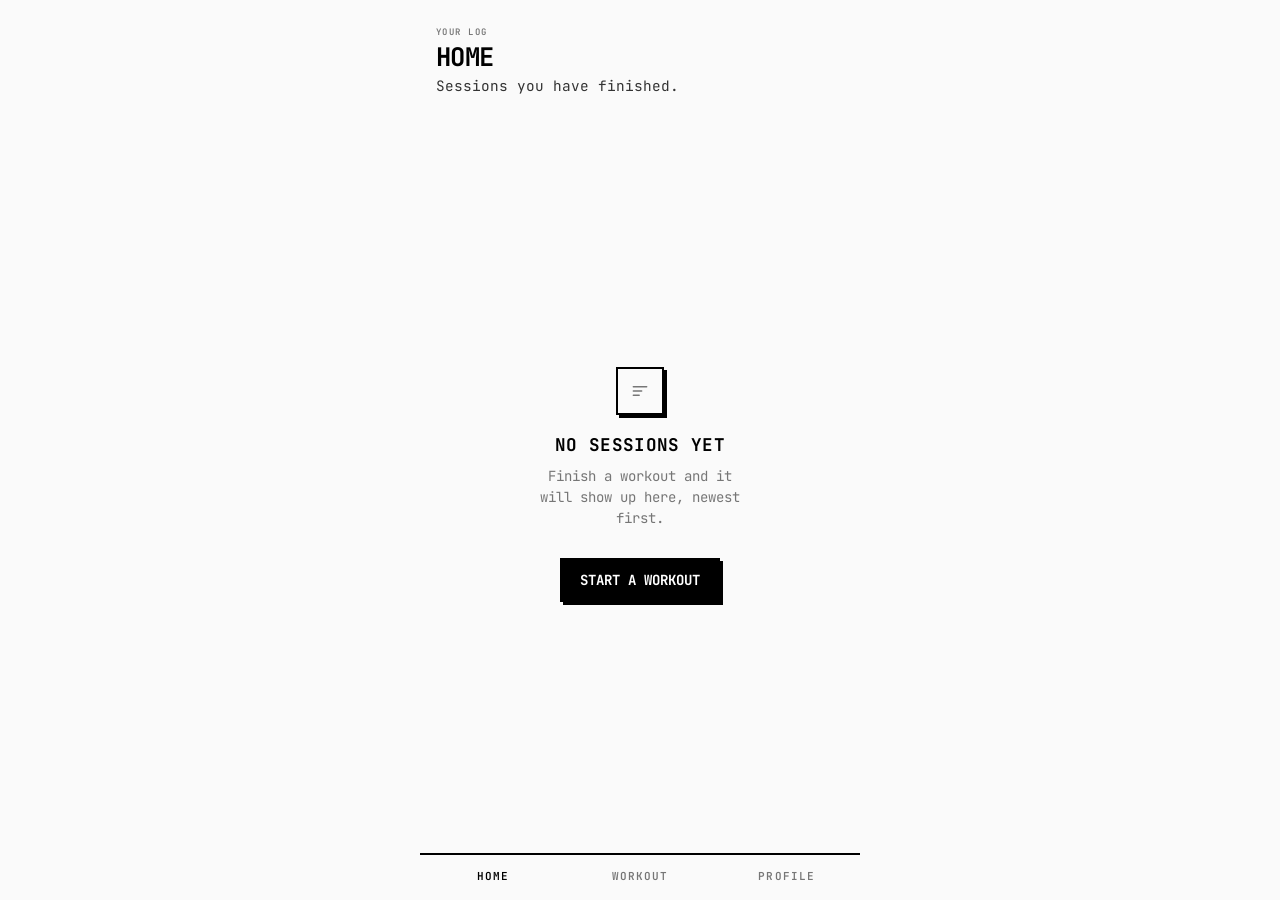
<file: index.html>
<!doctype html>
<html lang="en" data-theme="light" data-skin="brutal">
<head>
<meta charset="utf-8">
<title>Tracker</title>
<meta name="viewport" content="width=device-width, initial-scale=1, viewport-fit=cover">
<meta name="description" content="A gym training tracker.">
<meta name="apple-mobile-web-app-capable" content="yes">
<meta name="mobile-web-app-capable" content="yes">
<meta name="apple-mobile-web-app-status-bar-style" content="default">
<meta name="apple-mobile-web-app-title" content="Tracker">
<meta name="theme-color" content="#fafafa" id="theme-color">
<link rel="manifest" href="manifest.json">
<link rel="apple-touch-icon" href="icon-180.png">
<link rel="preconnect" href="https://fonts.googleapis.com">
<link rel="preconnect" href="https://fonts.gstatic.com" crossorigin>
<link href="https://fonts.googleapis.com/css2?family=Inter:wght@400;500;600;700&family=JetBrains+Mono:wght@400;500;700&display=swap" rel="stylesheet">
<style>
/* ===========================================================
   TOKENS
   Three themes live here. Each one re-declares the variables
   and adds only the few structural rules that make it itself.
   =========================================================== */
:root{
  --bg:#fff; --surface:#fff; --fg:#111; --fg-2:#555; --fg-3:#999;
  --line:#e6e6e6; --accent:#111; --accent-ink:#fff;
  --radius:10px; --border:1px solid var(--line); --shadow:none;
  --font:"Inter",system-ui,sans-serif; --display:var(--font);
  --pad:16px; --gap:12px; --cardpad:14px; --base:15px;
  --h1:1.9rem; --h1w:700; --h1track:-.03em; --h1case:none;
  --name:1.05rem; --namew:600; --namecase:none; --nametrack:-.01em;
  --lab:10px; --labtrack:.14em;
  --navcase:uppercase; --navtrack:.1em; --navsize:11px;
  --dash:1px solid var(--line);
}

*{box-sizing:border-box;margin:0;padding:0}
[hidden]{display:none!important}
html{-webkit-text-size-adjust:100%;background:var(--bg)}
body{
  background:var(--bg); color:var(--fg);
  font-family:var(--font); font-size:var(--base); line-height:1.45;
  font-variant-numeric:tabular-nums;
  -webkit-font-smoothing:antialiased; -webkit-tap-highlight-color:transparent;
  overscroll-behavior-y:none;
  transition:background-color .25s ease,color .25s ease;
  /* The page itself never scrolls: every screen is a frame with a fixed
     top, a scrolling middle and a fixed bottom. */
  height:100svh;
  overflow:hidden;
}
button{font:inherit;color:inherit;background:none;border:none;cursor:pointer;text-align:left}
input,select,textarea{font:inherit;color:inherit}
ul{list-style:none}

.scroll,.sscroll{
  flex:1;min-height:0;overflow-y:auto;overscroll-behavior:contain;
  -webkit-overflow-scrolling:touch;display:flex;flex-direction:column;
}
.scroll > *,.sscroll > *{flex-shrink:0}
.app{max-width:440px;margin:0 auto;height:100svh;min-height:0;display:flex;flex-direction:column;background:var(--bg)}
main{flex:1;min-height:0;display:flex;flex-direction:column}
.screen{display:none;animation:fade .25s ease both}
.screen.on{display:flex;flex-direction:column;flex:1;min-height:0}
@keyframes fade{from{opacity:0;transform:translateY(4px)}to{opacity:1;transform:none}}

/* --- top bar --- */
.bar{
  flex:none;z-index:5;background:var(--bg);
  display:grid;grid-template-columns:minmax(0,1fr) auto minmax(0,1fr);gap:10px;align-items:center;
  padding:calc(env(safe-area-inset-top) + 14px) var(--pad) 10px;
  border-bottom:var(--dash);
}
.bar h1{
  font-family:var(--display);font-size:var(--name);font-weight:var(--namew);
  letter-spacing:var(--nametrack);text-transform:var(--namecase);text-align:center;
}
.back{font-size:.8rem;color:var(--fg-3);font-weight:600;white-space:nowrap;overflow:hidden;text-overflow:ellipsis;min-width:0}
.back:hover{color:var(--fg)}
.barend{justify-self:end;font-size:.8rem;font-weight:700;color:var(--accent)}
.barend[disabled]{opacity:.35;cursor:default}

/* --- page header --- */
.head{flex:none;padding:1.6rem var(--pad) 1.2rem}
.eyebrow{font-size:var(--lab);letter-spacing:var(--labtrack);text-transform:uppercase;color:var(--fg-3);font-weight:600}
.title{
  font-family:var(--display);font-size:var(--h1);font-weight:var(--h1w);
  letter-spacing:var(--h1track);text-transform:var(--h1case);line-height:1.04;margin:.35rem 0 .3rem;
}
.sub{color:var(--fg-2);font-size:.9rem}

/* --- empty state --- */
.empty{
  flex:1;display:flex;flex-direction:column;align-items:center;justify-content:center;
  text-align:center;padding:3rem var(--pad) 3rem;gap:.5rem;
}
.empty .mark{
  width:48px;height:48px;display:grid;place-items:center;margin-bottom:.6rem;
  border:var(--border);border-radius:var(--radius);color:var(--fg-3);
}
.empty .big{font-family:var(--display);font-size:1.1rem;font-weight:var(--namew);text-transform:var(--namecase);letter-spacing:var(--nametrack)}
.empty .small{color:var(--fg-3);font-size:.875rem;max-width:26ch;line-height:1.5}
.empty .act{
  margin-top:1.3rem;padding:10px 18px;border-radius:calc(var(--radius) - 2px);
  background:var(--accent);color:var(--accent-ink);font-weight:700;font-size:.875rem;
}

/* --- groups, rows, lists --- */
.group{padding:1.1rem var(--pad) 0}
.group h2{
  font-size:var(--lab);letter-spacing:var(--labtrack);text-transform:uppercase;
  color:var(--fg-3);font-weight:600;margin-bottom:.55rem;
}
.rows{border:var(--border);border-radius:var(--radius);overflow:hidden;background:var(--surface);box-shadow:var(--shadow)}
.row{
  display:flex;align-items:center;gap:12px;width:100%;
  padding:13px var(--cardpad);border-bottom:var(--dash);
}
.row:last-child{border-bottom:none}
.row.danger .lab{color:var(--red)}
.row .lab{flex:1;font-weight:500;min-width:0}
.row .val{color:var(--fg-3);font-size:.875rem}
.row .chev{color:var(--fg-3);font-size:.9rem}
.rtcard{border-bottom:var(--dash)}
.rtcard:last-child{border-bottom:none}
.rtopen{display:block;width:100%;padding:16px 14px 0;text-align:center}
.rtmeta{display:block;font-size:.8rem;color:var(--fg-3)}
.rtmeta i{font-style:normal;opacity:.4;margin:0 .2ch}
.rtname{
  display:block;margin:.35rem 0 .7rem;line-height:1.08;font-family:var(--display);
  font-size:1rem;font-weight:700;letter-spacing:.06em;text-transform:uppercase;
}
.rtlist{display:block;text-align:left;padding-top:.5rem}
.rtline{display:flex;justify-content:space-between;gap:1rem;padding:.26rem 0;font-size:.76rem;color:var(--fg-2)}
.rtline em{font-style:normal;color:var(--fg-3);white-space:nowrap}
.rtmore{display:block;padding:.26rem 0 0;font-size:.76rem;color:var(--fg-3)}
.rtstart{padding:.9rem 14px 16px}
.rtstart .btn{padding:9px;font-size:.875rem;font-weight:700}
.row[data-soon]{color:var(--fg-3)}
.row[data-soon] .val{font-size:.7rem;letter-spacing:.12em;text-transform:uppercase}

.row .nm,.exitem-h .nm{display:block;font-family:var(--display);font-weight:var(--namew);letter-spacing:var(--nametrack);text-transform:var(--namecase)}
.row .meta,.exitem-h .meta{display:block;font-size:.78rem;color:var(--fg-3);margin-top:2px;font-weight:400;text-transform:none;letter-spacing:0}
.exgroup{
  font-size:.62rem;letter-spacing:.22em;text-transform:uppercase;color:var(--fg-2);
  font-weight:700;padding:15px var(--cardpad) 9px;
  background:var(--bg);border-top:var(--dash);border-bottom:var(--dash);
}
.exgroup:first-child{border-top:none;padding-top:11px}
.tag{
  flex:none;font-size:.6rem;font-weight:700;letter-spacing:.1em;text-transform:uppercase;
  padding:3px 6px;border:var(--border);border-radius:calc(var(--radius) - 4px);color:var(--fg-3);
}
.nmrow{display:flex;align-items:center;gap:8px;min-width:0}
.nmrow .nm{display:inline;min-width:0;overflow:hidden;text-overflow:ellipsis;white-space:nowrap}
.tag.uni{
  background:none;border-style:dashed;color:var(--fg-2);
  letter-spacing:.12em;
}
.kill{flex:none;width:26px;height:26px;display:grid;place-items:center;color:var(--fg-3);font-size:1rem;border-radius:4px}
.kill:hover{color:var(--fg)}
.kill[disabled]{opacity:.22;cursor:default}
.tools{display:flex;gap:1px;flex:none}

/* --- routine item with its own settings --- */
.exitem{padding:12px var(--cardpad);border-bottom:var(--dash)}
.exitem:last-child{border-bottom:none}
.exitem-h{display:flex;align-items:flex-start;gap:10px}
.exitem-h .lab{flex:1;min-width:0}
.ctl{display:flex;align-items:center;gap:10px;margin-top:10px}
.ctl-lab{flex:1;font-size:.8rem;color:var(--fg-3);font-weight:600}
.stepper{display:flex;align-items:center;border:var(--border);border-radius:calc(var(--radius) - 2px);overflow:hidden}
.stepper button{width:34px;padding:5px 0;text-align:center;font-weight:700;color:var(--fg)}
.stepper b{min-width:32px;text-align:center;font-weight:700;padding:5px 0;border-left:var(--dash);border-right:var(--dash)}
.sideseg{display:flex;gap:5px}
.sideseg button{padding:5px 11px;font-size:.78rem;font-weight:600;border:var(--border);border-radius:calc(var(--radius) - 3px);color:var(--fg-3)}
.sideseg button[aria-pressed="true"]{background:var(--accent);color:var(--accent-ink);border-color:var(--accent)}
.noteinput{
  width:100%;margin-top:10px;padding:9px 11px;background:var(--bg);
  border:var(--dash);border-radius:calc(var(--radius) - 3px);font-size:.85rem;
}
.noteinput::placeholder{color:var(--fg-3)}
.noteinput:focus{outline:2px solid var(--accent);outline-offset:1px}
.repsinput{
  width:104px;padding:5px 9px;text-align:center;background:var(--bg);
  border:var(--border);border-radius:calc(var(--radius) - 3px);
  font-size:.82rem;font-weight:700;color:var(--fg);
}
.repsinput::placeholder{color:var(--fg-3);font-weight:400}
.repsinput:focus{outline:2px solid var(--accent);outline-offset:1px}

/* --- form --- */
.field{padding:1.1rem var(--pad) 0}
.field > label{
  display:block;font-size:var(--lab);letter-spacing:var(--labtrack);text-transform:uppercase;
  color:var(--fg-3);font-weight:600;margin-bottom:.5rem;
}
.field input[type="text"],.field select{
  width:100%;padding:12px var(--cardpad);background:var(--surface);
  border:var(--border);border-radius:var(--radius);box-shadow:var(--shadow);
  font-size:1rem;appearance:none;-webkit-appearance:none;
}
.field input::placeholder{color:var(--fg-3)}
.field input:focus,.field select:focus{outline:2px solid var(--accent);outline-offset:2px}
.field select{
  background-image:linear-gradient(45deg,transparent 50%,currentColor 50%),linear-gradient(135deg,currentColor 50%,transparent 50%);
  background-position:calc(100% - 20px) 50%,calc(100% - 14px) 50%;
  background-size:6px 6px,6px 6px;background-repeat:no-repeat;padding-right:40px;
}
.hint{padding:.5rem var(--pad) 0;font-size:.78rem;color:var(--fg-3);line-height:1.5}

/* --- segmented --- */
.seg{display:grid;grid-template-columns:repeat(3,1fr);gap:6px}
.seg.two{grid-template-columns:repeat(2,1fr)}
.seg button{
  padding:11px 6px;text-align:center;font-size:.82rem;font-weight:600;
  border:var(--border);border-radius:calc(var(--radius) - 2px);color:var(--fg-3);background:var(--surface);
}
.seg button[aria-pressed="true"]{background:var(--accent);color:var(--accent-ink);border-color:var(--accent)}

/* --- theme options --- */
.opt{display:flex;align-items:center;gap:13px;width:100%;padding:12px var(--cardpad);border-bottom:var(--dash)}
.opt:last-child{border-bottom:none}
.opt .txt{flex:1;min-width:0}
.opt .nm{display:block;font-weight:600;font-family:var(--display);letter-spacing:var(--nametrack)}
.opt .ds{display:block;font-size:.8rem;color:var(--fg-3);margin-top:1px}
.opt .tick{width:18px;flex:none;text-align:center;color:var(--accent);opacity:0;font-weight:700}
.opt[aria-pressed="true"] .tick{opacity:1}
.swatch{width:52px;height:42px;flex:none;overflow:hidden;display:flex;flex-direction:column;gap:3px;padding:6px}
.swatch i{display:block;height:3px;border-radius:1px}
.sw-brutal{background:#fff;border:2px solid #000;box-shadow:2px 2px 0 #000}
.sw-brutal i{background:#000}
.sw-brutal i:nth-child(1){width:70%;height:5px}
.sw-brutal i:nth-child(2){width:100%}
.sw-brutal i:nth-child(3){width:55%}
.sw-doc{background:#fff;border:1px solid #ebebea;border-radius:6px}
.sw-doc i{background:#37352f;opacity:.75}
.sw-doc i:nth-child(1){width:60%;height:4px}
.sw-doc i:nth-child(2){width:95%;opacity:.3}
.sw-doc i:nth-child(3){width:80%;opacity:.3}
.sw-receipt{background:#fdfcf8;border-top:3px double #1a1a18;border-bottom:3px double #1a1a18}
.sw-receipt i{background:#1a1a18;margin:0 auto}
.sw-receipt i:nth-child(1){width:60%;height:4px}
.sw-receipt i:nth-child(2){width:90%;opacity:.35}
.sw-receipt i:nth-child(3){width:70%;opacity:.35}

.note{padding:.75rem var(--pad) 1.5rem;font-size:.78rem;color:var(--fg-3);line-height:1.5}

/* --- bottom action of a screen --- */
.footbar{flex:none;padding:var(--pad);border-top:var(--dash);display:grid;gap:8px}
.btn{
  display:block;width:100%;padding:13px;text-align:center;
  border-radius:calc(var(--radius) - 2px);font-weight:700;font-size:.9rem;
}
.btn-primary{background:var(--accent);color:var(--accent-ink)}
.btn-primary[disabled]{opacity:.35;cursor:default}
.btn-ghost{border:var(--border);color:var(--fg);background:var(--surface)}

/* --- workout session --- */
.sbar{
  flex:none;z-index:6;background:var(--bg);
  display:grid;grid-template-columns:auto 1fr auto auto;align-items:center;gap:10px;
  padding:calc(env(safe-area-inset-top) + 12px) var(--pad) 10px;border-bottom:var(--dash);
}
.sbar h1{
  font-family:var(--display);font-size:var(--name);font-weight:var(--namew);
  text-transform:uppercase;letter-spacing:.06em;
  overflow:hidden;text-overflow:ellipsis;white-space:nowrap;
}
.sbar .clock{font-weight:700;font-size:.95rem;letter-spacing:.04em}
.iconbtn{width:30px;height:30px;display:grid;place-items:center;color:var(--fg-2);font-size:1.05rem;border-radius:4px;flex:none}
.iconbtn:hover{color:var(--fg)}

.exchips{display:flex;gap:8px;overflow-x:auto;padding:12px var(--pad);scrollbar-width:none;border-bottom:var(--dash)}
.exchips::-webkit-scrollbar{display:none}
.exchip{
  flex:none;width:74px;padding:8px 8px 16px;position:relative;
  border:var(--border);border-radius:var(--radius);background:var(--surface);opacity:.5;
}
.exchip[aria-current="true"]{opacity:1}
.exchip[aria-current="true"]::after{
  content:"";position:absolute;left:28%;right:28%;bottom:6px;height:2px;background:var(--fg);
}
.exchip .n{font-size:.6rem;font-weight:700;letter-spacing:.08em;color:var(--fg-3)}
.exchip .ini{
  display:block;margin-top:9px;font-family:var(--display);font-weight:700;font-size:.8rem;letter-spacing:.02em;
  color:var(--fg-2);overflow:hidden;text-overflow:ellipsis;white-space:nowrap;
}

.exhead{display:flex;align-items:flex-start;gap:12px;padding:14px var(--pad) 8px}
.exnum{
  width:54px;height:54px;flex:none;display:grid;place-items:center;
  border:var(--border);border-radius:var(--radius);background:var(--surface);
  font-family:var(--display);font-weight:700;font-size:1.05rem;
}
.exhead .t{flex:1;min-width:0}
.exhead .nm{
  display:block;font-family:var(--display);font-size:1.2rem;font-weight:var(--namew);
  letter-spacing:var(--nametrack);text-transform:var(--namecase);line-height:1.15;
}
.extags{display:flex;gap:6px;margin-top:7px;flex-wrap:wrap}
.extag{
  font-size:.6rem;font-weight:700;letter-spacing:.1em;text-transform:uppercase;
  padding:3px 7px;border:var(--border);border-radius:calc(var(--radius) - 4px);color:var(--fg-3);
}
.cue{
  display:flex;align-items:flex-start;gap:9px;
  margin:6px var(--pad) 0;padding:13px;border:var(--border);border-radius:var(--radius);
  background:var(--surface);font-size:.9rem;color:var(--fg-2);line-height:1.45;text-align:left;
}
/* the note from the last time this exercise was done — quieter than the cue */
.cue.last{border:var(--dash);background:none;color:var(--fg-3);font-size:.84rem}
.cue.last b{font-weight:700;letter-spacing:.06em;text-transform:uppercase;font-size:.64rem;color:var(--fg-3)}
.cue svg,.notebox svg{flex:none;margin-top:1px;color:var(--fg-3)}
.notebox{
  display:flex;align-items:flex-start;gap:9px;width:100%;
  padding:12px 13px;border:var(--dash);border-radius:var(--radius);
  font-size:.86rem;color:var(--fg-3);line-height:1.45;text-align:left;
}
.notebox.has{color:var(--fg-2)}
.notebox textarea{
  flex:1;min-width:0;background:none;border:none;padding:0;margin:0;resize:none;
  overflow:hidden;font:inherit;color:inherit;line-height:1.45;
}
.notebox textarea::placeholder{color:var(--fg-3)}
.notebox textarea:focus{outline:none}

.sets-h,.setrow{display:grid;grid-template-columns:50px 1fr 1fr 62px;gap:8px;align-items:center}
.sets-h{
  padding:16px var(--pad) 7px;text-align:center;
  font-size:.6rem;letter-spacing:.12em;text-transform:uppercase;color:var(--fg-3);font-weight:700;
}
.setrow{padding:5px var(--pad)}
.setno{font-size:.66rem;font-weight:700;letter-spacing:.06em;color:var(--fg-3);line-height:1.2;text-align:left}
.setno.hasprev b{text-decoration:underline;text-underline-offset:2px}
.setno b{display:block;font-size:.95rem;color:var(--fg)}
.cell{
  width:100%;padding:11px 6px;text-align:center;font-size:1rem;font-weight:600;
  background:var(--surface);border:var(--border);border-radius:calc(var(--radius) - 2px);
}
.cell::placeholder{color:var(--fg-3);font-weight:400}
button.cell.blank{color:var(--fg-3);font-weight:400}

.sfoot{
  flex:none;z-index:6;
  display:grid;grid-template-columns:1fr auto 1fr;align-items:center;gap:10px;
  padding:12px var(--pad) calc(env(safe-area-inset-bottom) + 12px);
  border-top:var(--border);background:var(--bg);
}
.sfoot .prev{text-align:left;font-weight:700}
.sfoot .next{text-align:right;font-weight:700}
.sfoot button[disabled]{opacity:.3;cursor:default}
.sfoot .mid{
  justify-self:center;width:40px;height:40px;display:grid;place-items:center;
  border:var(--border);border-radius:50%;color:var(--fg-2);
}
body.in-session .tabs{display:none}

/* --- finished workouts --- */
.endpage{flex:1;display:flex;align-items:center;justify-content:center;padding:0 var(--pad)}
.endpage .btn{width:auto;min-width:200px;padding:14px 28px;font-size:.9rem;letter-spacing:.08em;text-transform:uppercase}
.feed{display:grid;gap:var(--gap);padding:var(--pad)}
.wcard{
  background:var(--surface);border:var(--border);border-radius:var(--radius);
  padding:var(--cardpad);box-shadow:var(--shadow);cursor:pointer;
}
.whead{display:flex;align-items:center;gap:10px}
.avatar{
  width:34px;height:34px;flex:none;border-radius:50%;background:var(--field,var(--line));
  display:grid;place-items:center;font-size:.65rem;font-weight:700;letter-spacing:.08em;
  color:var(--fg-3);border:var(--border);
}
.whead .who{flex:1;min-width:0}
.whead .nm{display:block;font-weight:600;font-size:.9rem}
.whead .dt{display:block;font-size:.75rem;color:var(--fg-3)}
.wtitle{
  font-family:var(--display);font-size:1.2rem;font-weight:var(--namew);
  letter-spacing:var(--nametrack);text-transform:var(--namecase);margin:.7rem 0 .2rem;
}
.wstats{display:grid;grid-template-columns:repeat(4,1fr);gap:8px;margin:.7rem 0 .2rem}
.wstats .k{display:block;font-size:.6rem;letter-spacing:.14em;text-transform:uppercase;color:var(--fg-3);font-weight:700}
.wstats .v{display:block;margin-top:3px;font-size:.88rem;font-weight:700;white-space:nowrap}
/* values copied verbatim from the receipt card in indexTemplate.html */
.wtop{text-align:center}
.wnum{display:block;font-size:9px;letter-spacing:.12em;color:var(--fg-3);font-weight:600}
.wdate{display:block;margin-top:2px;font-size:.8rem;color:var(--fg-3)}
.wname{
  display:block;margin:.35rem 0 .7rem;line-height:1.08;font-family:var(--display);
  font-size:1rem;font-weight:700;letter-spacing:.06em;text-transform:uppercase;
}
.wpr{
  display:block;width:fit-content;margin:.6rem auto 0;padding:3px 8px;
  font-size:10px;font-weight:700;letter-spacing:.08em;text-transform:uppercase;
  border:1.5px solid var(--fg);border-radius:3px;color:var(--fg);transform:rotate(-4deg);
}
.wstats3{
  display:flex;justify-content:space-between;gap:.5rem;text-align:center;
  border-top:1px dashed var(--line);border-bottom:1px dashed var(--line);
  padding:.55rem 0;margin-bottom:.8rem;
}
.wstats3 > div{flex:1}
.wstats3 b{display:block;font-size:1rem;font-weight:700;letter-spacing:-.01em;white-space:nowrap}
.wstats3 i{
  display:block;margin-top:3px;font-style:normal;font-size:9px;letter-spacing:.12em;
  text-transform:uppercase;color:var(--fg-3);font-weight:600;
}
.wex{padding-top:.5rem}
.wex li{display:flex;justify-content:space-between;gap:1rem;padding:.26rem 0;font-size:.76rem;color:var(--fg-2)}
.wex em{font-style:normal;color:var(--fg-3);white-space:nowrap}
.wmore{font-size:.76rem;color:var(--fg-3);padding-top:.26rem}

/* --- one finished workout --- */
.dsec{
  font-size:var(--lab);letter-spacing:var(--labtrack);text-transform:uppercase;
  color:var(--fg-3);font-weight:600;padding:1.9rem var(--pad) .9rem;
  border-top:var(--dash);margin-top:1.6rem;
}
.split{padding:0 var(--pad)}
.splitrow{margin-bottom:.9rem}
.splitrow.extra{display:none}
.split.open .splitrow.extra{display:block}
.splitmore{font-size:.8rem;color:var(--fg-3);font-weight:600;padding:.1rem 0 .3rem}
.splitrow .m{font-size:.9rem;font-weight:600}
.splitline{display:flex;align-items:center;gap:10px;margin-top:.35rem}
.meter{flex:1;height:8px;background:var(--line-soft,var(--line));border-radius:4px;overflow:hidden;opacity:.45}
.meter i{display:block;height:100%;background:var(--fg);border-radius:4px}
.splitrow .p{font-size:.8rem;color:var(--fg-3);font-weight:700;min-width:3ch;text-align:right}
.dex{padding:0 var(--pad) 1.5rem}
.dex + .dex{border-top:var(--dash);padding-top:1.5rem}
:root[data-theme="light"] .dav{background-image:url("muscles-light.jpg")}
.dexhead{display:flex;align-items:center;gap:12px;margin-bottom:.2rem}
.dav{
  display:block;width:42px;height:42px;flex:none;border-radius:50%;
  background-image:url("muscles.jpg");background-repeat:no-repeat;
}
.dext{min-width:0}
.dex .nm{
  display:block;font-family:var(--display);font-size:1.05rem;font-weight:var(--namew);
  letter-spacing:var(--nametrack);text-transform:var(--namecase);
}
.dex .meta{display:block;font-size:.78rem;color:var(--fg-3);margin-top:3px}
.drow{
  display:grid;grid-template-columns:50px 1fr 1fr 62px;gap:8px;align-items:center;
  padding:.7rem 0;border-bottom:1px solid var(--line);
}
.dex .drow:last-child{border-bottom:none}
.dhead{
  display:grid;grid-template-columns:50px 1fr 1fr 62px;gap:8px;text-align:center;
  font-size:.6rem;letter-spacing:.12em;text-transform:uppercase;color:var(--fg-3);font-weight:700;
  padding:1rem 0 .55rem;border-bottom:1px solid var(--line);
}
.drow .no{font-size:.72rem;font-weight:700;letter-spacing:.08em;color:var(--fg-3)}
.drow .c{text-align:center;font-size:1.02rem;font-weight:600;letter-spacing:.01em}
.drow .c.dim{color:var(--fg-3);font-weight:400}
.drow{position:relative}
.drow .no{display:flex;align-items:center;gap:7px}
.medal{
  flex:none;width:20px;height:20px;display:grid;place-items:center;line-height:0;
  border:1px solid var(--accent);border-radius:50%;color:var(--accent);
}
.prpop{
  position:fixed;z-index:30;padding:8px 11px;max-width:60vw;
  background:var(--surface);border:var(--border);border-radius:calc(var(--radius) - 3px);
  box-shadow:0 10px 26px -12px rgba(0,0,0,.6);
  font-size:.6rem;font-weight:700;letter-spacing:.12em;text-transform:uppercase;color:var(--fg-2);
}

/* --- popover hanging off the top-right dots --- */
.pop{position:fixed;inset:0;z-index:21}
.pop-bg{position:absolute;inset:0}
.pop-wrap{
  position:absolute;top:calc(env(safe-area-inset-top) + 56px);
  left:50%;transform:translateX(-50%);
  width:calc(100% - 2 * var(--pad));max-width:calc(440px - 2 * var(--pad));
  display:flex;justify-content:flex-end;
}
.pop-menu{
  width:min(240px,100%);background:var(--surface);border:var(--border);
  border-radius:var(--radius);box-shadow:0 10px 30px -12px rgba(0,0,0,.6);overflow:hidden;
}
.pop-menu button{
  display:block;width:100%;text-align:left;padding:13px var(--cardpad);
  border-bottom:var(--dash);font-size:.9rem;font-weight:600;
}
.pop-menu button:last-child{border-bottom:none}
.pop-menu button.danger{color:var(--red)}
.pop-menu button[aria-pressed="true"]{color:var(--fg)}
.pop-menu button[aria-pressed="true"]::after{content:"\2713";float:right}

/* --- bottom sheet --- */
.sheet{position:fixed;inset:0;z-index:20;display:flex;align-items:flex-end;justify-content:center}
.sheet.center{align-items:center;padding:var(--pad)}
.sheet.center .sheet-card{
  max-width:340px;border:var(--border);border-radius:var(--radius);
  padding:18px var(--cardpad);box-shadow:0 20px 50px -20px rgba(0,0,0,.7);
}
.sheet-bg{position:absolute;inset:0;background:rgba(0,0,0,.5)}
.sheet-card{
  position:relative;width:100%;max-width:440px;background:var(--bg);
  border-top:var(--border);padding:16px var(--pad) calc(env(safe-area-inset-bottom) + 16px);
}
.sheet-card h3{
  font-size:var(--lab);letter-spacing:var(--labtrack);text-transform:uppercase;
  color:var(--fg-3);font-weight:600;margin-bottom:11px;text-align:center;
}
.rir-grid{display:grid;grid-template-columns:repeat(7,1fr);gap:5px}
.rir-grid button{
  padding:15px 0;text-align:center;font-weight:700;background:var(--surface);font-size:.95rem;
  border:var(--border);border-radius:calc(var(--radius) - 2px);
}
.rir-grid button[aria-pressed="true"]{background:var(--accent);color:var(--accent-ink);border-color:var(--accent)}

/* --- rest timer --- */
.rest-pick{display:grid;grid-template-columns:1fr auto 1fr;align-items:center;gap:12px;margin-bottom:14px}
.rest-pick button{
  padding:13px 0;text-align:center;font-weight:700;font-size:.9rem;
  border:var(--border);border-radius:calc(var(--radius) - 2px);background:var(--surface);
}
.rest-pick .v{font-family:var(--display);font-size:2.1rem;font-weight:700;text-align:center;min-width:4.5ch;letter-spacing:.02em}
/* a docked card: the rest timer, and the session you left running */
.bar-card{
  display:flex;align-items:center;gap:12px;
  padding:11px 14px;background:var(--surface);border:var(--border);
  border-radius:var(--radius);box-shadow:var(--shadow);
}
.bar-card .lab{flex:1;font-size:.65rem;letter-spacing:.16em;text-transform:uppercase;color:var(--fg-3);font-weight:700}
.bar-card .time{font-weight:700;font-size:1.15rem;letter-spacing:.02em}
.clock.paused,.bar-card .time.paused{opacity:.4}
.bar-card .x{
  flex:none;min-width:26px;height:26px;padding:0 8px;display:grid;place-items:center;
  border:var(--border);border-radius:calc(var(--radius) - 4px);
  font-size:.75rem;font-weight:700;color:var(--fg-2);
}
.restbar{
  position:fixed;z-index:15;left:50%;transform:translateX(-50%);
  bottom:calc(env(safe-area-inset-bottom) + 78px);
  width:calc(100% - 2 * var(--pad));max-width:calc(440px - 2 * var(--pad));
}
body.has-dock .restbar{bottom:calc(env(safe-area-inset-bottom) + 134px)}

/* the session you walked away from */
.dock{flex:none;padding:10px var(--pad)}
.dock .resume{flex:1;min-width:0;text-align:left}
.dock .resume .lab{display:block;font-size:.6rem;letter-spacing:.16em;text-transform:uppercase;color:var(--fg-3);font-weight:700}
.dock .resume .nm{
  display:block;margin-top:2px;font-family:var(--display);font-weight:var(--namew);
  text-transform:var(--namecase);letter-spacing:var(--nametrack);font-size:.95rem;
  overflow:hidden;text-overflow:ellipsis;white-space:nowrap;
}

/* swipe a set away */
.swipe{position:relative;overflow:hidden}
.swipe-bg{
  position:absolute;inset:0;display:flex;align-items:center;justify-content:flex-end;
  padding-right:var(--pad);
}
.swipe-bg button{
  font-size:.65rem;font-weight:700;letter-spacing:.14em;text-transform:uppercase;
  color:var(--red);padding:8px 10px;border:1px solid var(--red);
  border-radius:calc(var(--radius) - 4px);
}
.swipe .setrow{
  position:relative;background:var(--bg);touch-action:pan-y;
  transition:transform .18s ease;
}
.swipe.dragging .setrow{transition:none}
.namerow{display:flex;gap:8px}
.namerow input{flex:1;min-width:0}
.ordbtn{
  flex:none;width:48px;display:grid;place-items:center;color:var(--fg-2);
  background:var(--surface);border:var(--border);border-radius:var(--radius);
}
.grouph{display:flex;align-items:baseline;gap:10px}
.grouph h2{flex:1}
.ordlink{
  display:flex;align-items:center;gap:6px;flex:none;color:var(--fg-3);
  font-size:.64rem;font-weight:700;letter-spacing:.12em;text-transform:uppercase;
}
.ordrow{
  display:flex;align-items:center;gap:10px;margin-bottom:6px;padding:12px var(--cardpad);
  background:var(--surface);border:var(--border);border-radius:calc(var(--radius) - 2px);
  font-size:.9rem;touch-action:none;user-select:none;
}
.ordrow .grip{color:var(--fg-3);font-size:.9rem;letter-spacing:-.1em}
.ordrow .t{flex:1;min-width:0;overflow:hidden;text-overflow:ellipsis;white-space:nowrap}
.ordrow.drag{opacity:.75;pointer-events:none;position:relative;z-index:2}
.dmenu{flex:none;width:30px;height:30px;display:grid;place-items:center;color:var(--fg-2);font-size:1.05rem}
.dname{width:100%;padding:11px var(--cardpad);background:var(--surface);border:var(--border);border-radius:var(--radius);font-size:1rem;margin:.6rem 0}
.drow .cell{padding:8px 4px;font-size:.95rem}
.drow .kill{width:22px;height:22px;font-size:.9rem}
.phead{display:flex;align-items:center;justify-content:space-between;gap:10px}
.picons{display:flex;gap:4px}
.ptop{display:flex;align-items:center;gap:14px;padding:.6rem var(--pad) 0}
.pid{flex:1;min-width:0}
.pname{display:block;font-weight:700;font-size:1rem}
.pstats{display:flex;gap:1.1rem;margin-top:.5rem}
.pstats b{display:block;font-size:.95rem;font-weight:700}
.pstats i{display:block;font-style:normal;font-size:.6rem;letter-spacing:.12em;text-transform:uppercase;color:var(--fg-3);font-weight:600;margin-top:2px}
.pbio{padding:.7rem var(--pad) 0;font-size:.85rem;color:var(--fg-3)}
.pchart{padding:1.2rem var(--pad) 0}
.pchart-h{display:flex;align-items:baseline;justify-content:space-between;gap:10px;font-size:.85rem}
.pchart-h b{font-size:1.05rem;font-weight:700}
.pchart-h i{font-style:normal;color:var(--fg-3)}
.prange{display:flex;align-items:center;gap:5px;flex:none;font-size:.78rem;color:var(--fg-3)}
.prange::after{content:"\25BE";font-size:.6rem}
.pbars{display:flex;align-items:flex-end;gap:4px;height:110px;margin-top:1rem;border-bottom:1px solid var(--line)}
.pbars span{flex:1;background:var(--fg);border-radius:2px 2px 0 0;min-height:2px;opacity:.85}
/* the whole column is the hit area, so thin bars are still easy to hit */
.pbar{
  flex:1;min-width:0;height:100%;display:flex;align-items:flex-end;
  -webkit-touch-callout:none;-webkit-user-select:none;user-select:none;
}
.pbar i{display:block;width:100%;background:var(--fg);border-radius:2px 2px 0 0;min-height:2px;opacity:.85}
.pbar.on i{opacity:.4}
.ptip{
  position:fixed;z-index:30;pointer-events:none;padding:7px 10px;white-space:nowrap;
  background:var(--surface);border:var(--border);border-radius:calc(var(--radius) - 3px);
  box-shadow:0 10px 26px -12px rgba(0,0,0,.6);
  font-size:.68rem;font-weight:700;letter-spacing:.04em;color:var(--fg-2);
}
.pseg{display:grid;grid-template-columns:repeat(3,1fr);margin-top:14px;
  border:var(--border);border-radius:var(--radius);overflow:hidden}
.pseg button{
  padding:10px 2px;text-align:center;color:var(--fg-3);border-right:var(--dash);
  font-size:.68rem;font-weight:700;letter-spacing:.1em;text-transform:uppercase;
}
.pseg button:last-child{border-right:none}
.pseg button[aria-pressed="true"]{background:var(--accent);color:var(--accent-ink)}
.pxlab{display:flex;gap:4px;margin-top:6px}
.pxlab span{flex:1;text-align:center;font-size:9px;color:var(--fg-3);white-space:nowrap;overflow:hidden}
.dash{display:grid;grid-template-columns:1fr 1fr;gap:8px;padding:0 var(--pad)}
.dashbtn{
  padding:14px var(--cardpad);text-align:left;font-size:.9rem;font-weight:600;
  background:var(--surface);border:var(--border);border-radius:var(--radius);
}
.calstreak{
  flex:none;padding:14px var(--pad);border-bottom:var(--dash);
  font-size:.95rem;font-weight:700;text-align:center;
}
.caldays{
  flex:none;display:grid;grid-template-columns:repeat(7,1fr);padding:9px 6px;
  border-bottom:var(--dash);font-size:.62rem;letter-spacing:.1em;text-transform:uppercase;
  color:var(--fg-3);font-weight:700;text-align:center;
}
.calmonth{
  font-family:var(--display);font-size:1.05rem;font-weight:var(--namew);
  text-transform:var(--namecase);letter-spacing:var(--nametrack);
  padding:1.2rem var(--pad) .6rem;
}
.calgrid{display:grid;grid-template-columns:repeat(7,1fr);padding:0 6px}
.calcell{
  min-height:56px;padding:6px 2px;text-align:center;border-bottom:1px solid var(--line);
}
.calday{
  display:inline-grid;place-items:center;width:30px;height:30px;border-radius:50%;
  font-size:.85rem;font-weight:700;
}
.calday.on{background:var(--accent);color:var(--accent-ink)}
.calday.today{outline:1px solid var(--fg-3);outline-offset:1px}
.calname{
  display:block;margin-top:3px;font-size:.58rem;color:var(--fg-3);
  overflow:hidden;text-overflow:ellipsis;white-space:nowrap;
}
.hmrow{display:grid;grid-template-columns:1fr 1fr;gap:10px;margin-bottom:14px}
.dcut{
  display:flex;align-items:center;gap:10px;margin:1rem var(--pad) .3rem;
  font-size:.6rem;font-weight:700;letter-spacing:.12em;text-transform:uppercase;color:var(--fg-3);
}
.dcut::before,.dcut::after{content:"";flex:1;border-top:var(--dash)}
.dex.before{opacity:.5}
.formerr{padding:.6rem var(--pad) 0;font-size:.8rem;color:var(--red);font-weight:600}
.confirm-text{color:var(--fg-2);font-size:.875rem;text-align:center;margin-bottom:14px;line-height:1.5}
.restbar.done{background:var(--accent);border-color:var(--accent)}
.restbar.done .lab{color:var(--accent-ink);opacity:.75}
.restbar.done .time{color:var(--accent-ink)}
.restbar.done .x{color:var(--accent-ink);border-color:var(--accent-ink)}

/* --- tabs --- */
.tabs{
  flex:none;z-index:4;display:grid;grid-template-columns:repeat(3,1fr);
  background:var(--bg);border-top:var(--border);
  padding-bottom:env(safe-area-inset-bottom);
}
.tabs button{
  padding:14px 0 15px;text-align:center;font-size:var(--navsize);
  letter-spacing:var(--navtrack);text-transform:var(--navcase);font-weight:600;color:var(--fg-3);
  transition:color .2s ease;
}
.tabs button[aria-current="true"]{color:var(--fg)}

/* ===========================================================
   THEME 1 — BRUTAL
   =========================================================== */
[data-skin="brutal"]{
  --bg:#fafafa;--surface:#fff;--fg:#000;--fg-2:#333;--fg-3:#767676;
  --line:#000;--accent:#000;--accent-ink:#fff;
  --font:"JetBrains Mono",monospace;--display:"JetBrains Mono",monospace;
  --radius:0;--border:2px solid #000;--shadow:5px 5px 0 #000;--dash:2px dashed #000;
  --base:13.5px;--pad:16px;--cardpad:13px;
  --h1:1.6rem;--h1w:700;--h1case:uppercase;--h1track:-.02em;
  --name:1rem;--namew:700;--namecase:uppercase;--nametrack:.02em;
  --lab:9px;--labtrack:.16em;
}
[data-skin="brutal"] .bar{border-bottom:2px solid #000}
[data-skin="brutal"] .empty .mark{border-width:2px;box-shadow:3px 3px 0 #000}
[data-skin="brutal"] .empty .act,[data-skin="brutal"] .btn-primary{border:2px solid #000;box-shadow:3px 3px 0 #000;text-transform:uppercase}
[data-skin="brutal"] .btn-ghost{box-shadow:3px 3px 0 #000;text-transform:uppercase}
[data-skin="brutal"] .seg button[aria-pressed="true"]{box-shadow:2px 2px 0 #000}
[data-skin="brutal"] .tabs{border-top:2px solid #000}
[data-skin="brutal"] .tag{box-shadow:none}
[data-theme="dark"][data-skin="brutal"]{
  --bg:#121212;--surface:#1b1b1b;--fg:#fff;--fg-2:#ccc;--fg-3:#8a8a8a;
  --line:#fff;--accent:#fff;--accent-ink:#000;
  --border:2px solid #fff;--shadow:5px 5px 0 #fff;--dash:2px dashed #fff;
}
[data-theme="dark"][data-skin="brutal"] .bar{border-bottom-color:#fff}
[data-theme="dark"][data-skin="brutal"] .empty .mark{box-shadow:3px 3px 0 #fff}
[data-theme="dark"][data-skin="brutal"] .empty .act,
[data-theme="dark"][data-skin="brutal"] .btn-primary{border-color:#fff;box-shadow:3px 3px 0 #fff}
[data-theme="dark"][data-skin="brutal"] .btn-ghost{box-shadow:3px 3px 0 #fff}
[data-theme="dark"][data-skin="brutal"] .seg button[aria-pressed="true"]{box-shadow:2px 2px 0 #fff}
[data-theme="dark"][data-skin="brutal"] .tabs{border-top-color:#fff}

/* ===========================================================
   THEME 2 — DOCUMENT
   =========================================================== */
[data-skin="doc"]{
  --bg:#fff;--surface:#fff;--fg:#37352f;--fg-2:#5f5b53;--fg-3:#9b9a97;
  --line:#ebebea;--accent:#37352f;--accent-ink:#fff;
  --radius:7px;--border:1px solid #ebebea;--shadow:none;--dash:1px solid #ebebea;
  --base:15px;--pad:20px;--cardpad:14px;
  --h1:1.7rem;--h1w:700;--h1track:-.02em;
  --name:1rem;--namew:600;--nametrack:-.01em;
  --lab:10px;--labtrack:.06em;
  --navcase:none;--navtrack:0;--navsize:12.5px;
}
[data-skin="doc"] .title::before{content:"# ";color:var(--fg-3);font-weight:400}
[data-skin="doc"] .row:hover,[data-skin="doc"] .opt:hover{background:#f7f7f5}
[data-skin="doc"] .empty .mark{border-radius:8px}
[data-theme="dark"][data-skin="doc"]{
  --bg:#191919;--surface:#1e1e1e;--fg:#e9e8e4;--fg-2:#b4b2ab;--fg-3:#7e7d78;
  --line:#2d2d2d;--border:1px solid #2d2d2d;--dash:1px solid #2d2d2d;
  --accent:#e9e8e4;--accent-ink:#191919;
}
[data-theme="dark"][data-skin="doc"] .row:hover,[data-theme="dark"][data-skin="doc"] .opt:hover{background:#242424}

/* ===========================================================
   THEME 3 — RECEIPT
   =========================================================== */
[data-skin="receipt"]{
  --bg:#e9e5dc;--surface:#fdfcf8;--fg:#1a1a18;--fg-2:#45443f;--fg-3:#8b8a84;
  --line:#c9c6bd;--accent:#1a1a18;--accent-ink:#fdfcf8;
  --font:"JetBrains Mono",monospace;--display:"JetBrains Mono",monospace;
  --radius:0;--border:1px solid #c9c6bd;--shadow:0 1px 3px rgba(0,0,0,.09);
  --dash:1px dashed #c9c6bd;
  --base:12.5px;--pad:16px;--cardpad:13px;
  --h1:1.3rem;--h1w:700;--h1case:uppercase;--h1track:.1em;
  --name:.95rem;--namew:700;--namecase:uppercase;--nametrack:.06em;
  --lab:9px;--labtrack:.14em;
}
[data-skin="receipt"] .bar{background:var(--surface);border-bottom:1px dashed var(--line)}
[data-skin="receipt"] .head{text-align:center;border-bottom:1px dashed var(--line);background:var(--surface)}
[data-skin="receipt"] .rows{border-top:3px double var(--fg);border-bottom:3px double var(--fg);border-left:none;border-right:none}
[data-skin="receipt"] .empty{background:var(--surface);margin:var(--pad);border-top:3px double var(--fg);border-bottom:3px double var(--fg);padding:3rem 1rem}
[data-skin="receipt"] .empty .mark{border:1px dashed var(--line)}
[data-skin="receipt"] .empty .act,[data-skin="receipt"] .btn{text-transform:uppercase;letter-spacing:.12em}
[data-skin="receipt"] .seg button{border-radius:0}
[data-skin="receipt"] .footbar{background:var(--surface);border-top:1px dashed var(--line)}
[data-skin="receipt"] .tabs{background:var(--surface);border-top:1px dashed var(--line)}
[data-skin="receipt"] .swipe .setrow{background:var(--bg)}
[data-skin="receipt"] .wcard{
  padding:16px 14px;border-left:none;border-right:none;border-radius:0;
  box-shadow:0 1px 3px rgba(0,0,0,.09);
  border-top:3px double var(--fg);border-bottom:3px double var(--fg);
}
[data-theme="dark"][data-skin="receipt"]{
  --bg:#141412;--surface:#1d1d1a;--fg:#dddad0;--fg-2:#b2afa5;--fg-3:#75736c;
  --line:#3a3934;--border:1px solid #3a3934;--dash:1px dashed #3a3934;
  --accent:#ece9df;--accent-ink:#141412;--shadow:none;
}
</style>
</head>
<body>
<div class="app">
<main>

  <!-- ===================== HOME ===================== -->
  <section class="screen on" id="s-home" data-tab="home" data-title="Home">
    <div class="head">
      <p class="eyebrow">Your log</p>
      <h1 class="title">Home</h1>
      <p class="sub">Sessions you have finished.</p>
    </div>
    <div class="scroll">
    <div class="feed" id="home-list" hidden></div>
    <div class="empty" id="home-empty">
      <span class="mark">
        <svg width="20" height="20" viewBox="0 0 24 24" fill="none" stroke="currentColor" stroke-width="1.8" stroke-linecap="round"><path d="M4 7h16M4 12h10M4 17h7"/></svg>
      </span>
      <p class="big">No sessions yet</p>
      <p class="small">Finish a workout and it will show up here, newest first.</p>
      <button class="act" data-tabgo="workout">Start a workout</button>
    </div>
    </div>

  </section>

  <!-- ===================== ONE FINISHED WORKOUT ===================== -->
  <section class="screen" id="s-detail" data-tab="home" data-title="Workout">
    <div class="bar">
      <button class="back" data-pop><span>&lsaquo;</span> <span class="backlab"></span></button>
      <h1>Workout</h1>
      <span></span>
    </div>
    <div class="scroll" id="detail-body"></div>
  </section>

  <!-- ===================== WORKOUT ===================== -->
  <section class="screen" id="s-workout" data-tab="workout" data-title="Workout">
    <div class="head">
      <p class="eyebrow">Your library</p>
      <h1 class="title">Workout</h1>
      <p class="sub">Routines you have saved.</p>
    </div>

    <div class="scroll">
    <div id="routine-empty" class="empty">
      <span class="mark">
        <svg width="20" height="20" viewBox="0 0 24 24" fill="none" stroke="currentColor" stroke-width="1.8" stroke-linecap="round"><path d="M4 9v6M7 7v10M17 7v10M20 9v6M7 12h10"/></svg>
      </span>
      <p class="big">No routines yet</p>
      <p class="small">Build a routine once, then run it every week without thinking.</p>
      <button class="act" data-push="routine-form">+ New routine</button>
    </div>

    <div class="group" id="routine-list-wrap" hidden>
      <div class="grouph">
        <h2>Routines</h2>
        <button class="ordlink" id="rt-reorder" hidden>
          <svg width="13" height="13" viewBox="0 0 24 24" fill="none" stroke="currentColor" stroke-width="2.2" stroke-linecap="round" stroke-linejoin="round"><path d="M8 4v16M8 4 5 7M8 4l3 3M16 20V4M16 20l-3-3M16 20l3-3"/></svg>
          Reorder
        </button>
      </div>
      <div class="rows" id="routine-list"></div>
    </div>

    </div>

    <div class="footbar" style="grid-template-columns:2fr 1fr">
      <button class="btn btn-primary" id="new-routine-btn" hidden data-push="routine-form">+ New routine</button>
      <button class="btn btn-ghost" data-push="exercises">Exercises</button>
    </div>
  </section>

  <!-- ===================== EXERCISES ===================== -->
  <section class="screen" id="s-exercises" data-tab="workout" data-title="Exercises">
    <div class="bar">
      <button class="back" data-pop><span>&lsaquo;</span> <span class="backlab"></span></button>
      <h1 id="ex-bar-title">Exercises</h1>
      <span></span>
    </div>

    <div class="scroll">
    <div class="field" id="ex-search-wrap" hidden style="padding-top:.9rem">
      <input type="text" id="ex-search" placeholder="Search exercises" autocomplete="off" spellcheck="false">
    </div>

    <p class="hint" id="pick-hint" hidden>Tap an exercise to add it to the routine.</p>

    <div id="ex-empty" class="empty">
      <span class="mark">
        <svg width="20" height="20" viewBox="0 0 24 24" fill="none" stroke="currentColor" stroke-width="1.8" stroke-linecap="round"><path d="M4 9v6M7 7v10M17 7v10M20 9v6M7 12h10"/></svg>
      </span>
      <p class="big">No exercises yet</p>
      <p class="small">Add the movements you actually do. Routines are built from this list.</p>
      <button class="act" data-push="exercise-form">+ New exercise</button>
    </div>

    <div class="group" id="ex-list-wrap" hidden>
      <h2><span id="ex-count">0</span> saved</h2>
      <div class="rows" id="ex-list"></div>
    </div>

    </div>

    <div class="footbar" id="ex-footbar" hidden>
      <button class="btn btn-primary" data-push="exercise-form">+ New exercise</button>
    </div>
  </section>

  <!-- ===================== ONE EXERCISE ===================== -->
  <section class="screen" id="s-exhistory" data-tab="workout" data-title="Exercise">
    <div class="bar">
      <button class="back" data-pop><span>&lsaquo;</span> <span class="backlab"></span></button>
      <h1 id="xh-title">Exercise</h1>
      <button class="iconbtn" id="xh-menu" style="justify-self:end" aria-label="Exercise menu">&#8942;</button>
    </div>
    <div class="scroll" id="xh-body"></div>
  </section>

  <!-- ===================== NEW EXERCISE ===================== -->
  <section class="screen" id="s-exercise-form" data-tab="workout" data-title="New exercise">
    <div class="bar">
      <button class="back" data-pop><span>&lsaquo;</span> <span class="backlab"></span></button>
      <h1 id="ex-title">New exercise</h1>
      <button class="barend" id="ex-save" disabled>Save</button>
    </div>

    <div class="scroll">
    <div class="field">
      <label for="ex-name">Name</label>
      <input type="text" id="ex-name" placeholder="Bench Press (Barbell)" autocomplete="off" autocapitalize="words" spellcheck="false">
    </div>

    <p class="formerr" id="ex-error" hidden>An exercise with that name already exists.</p>

    <div class="field">
      <label for="ex-code">Short code</label>
      <input type="text" id="ex-code" maxlength="7" placeholder="BP" autocomplete="off" autocapitalize="characters" spellcheck="false">
      <p class="hint" style="padding-left:0;padding-right:0">Up to seven characters. This is what shows on the exercise bar during a workout.</p>
    </div>

    <div class="field">
      <label for="ex-muscle">Target muscle</label>
      <select id="ex-muscle">
        <option>Chest</option><option>Upper back</option><option>Lats</option>
        <option>Shoulders</option><option>Biceps</option><option>Triceps</option>
        <option>Abs</option><option>Glutes</option><option>Quads</option>
        <option>Hamstrings</option><option>Adductors</option><option>Calves</option>
        <option>Forearms</option>
      </select>
    </div>

    <div class="field">
      <label>Type</label>
      <div class="seg two" id="ex-type">
        <button data-type="standard" aria-pressed="true">Standard</button>
        <button data-type="unilateral" aria-pressed="false">Unilateral</button>
      </div>
      <p class="hint" style="padding-left:0;padding-right:0">Unilateral means one side at a time &mdash; each side gets its own sets.</p>
    </div>

    </div>

    <div class="footbar">
      <button class="btn btn-primary" id="ex-save-2" disabled>Save exercise</button>
      <button class="btn btn-danger" id="ex-delete" hidden>Delete exercise</button>
    </div>
  </section>

  <!-- ===================== NEW ROUTINE ===================== -->
  <section class="screen" id="s-routine-form" data-tab="workout" data-title="New routine">
    <div class="bar">
      <button class="back" data-pop><span>&lsaquo;</span> <span class="backlab"></span></button>
      <h1 id="rt-title">New routine</h1>
      <button class="iconbtn" id="rt-menu" style="justify-self:end" aria-label="Routine menu">&#8942;</button>
    </div>

    <div class="scroll">
    <div class="field">
      <label for="rt-name">Routine name</label>
      <div class="namerow">
        <input type="text" id="rt-name" placeholder="Push A" autocomplete="off" autocapitalize="words" spellcheck="false">
        <button class="ordbtn" id="rt-order" aria-label="Reorder exercises">
          <svg width="18" height="18" viewBox="0 0 24 24" fill="none" stroke="currentColor" stroke-width="1.9" stroke-linecap="round" stroke-linejoin="round"><path d="M8 4v16M8 4 5 7M8 4l3 3M16 20V4M16 20l-3-3M16 20l3-3"/></svg>
        </button>
      </div>
    </div>

    <div class="group">
      <h2>Exercises</h2>
      <div class="rows" id="rt-picked" hidden></div>
      <p class="hint" id="rt-none" style="padding-left:0;padding-right:0">Nothing added yet. Pick from the exercises you have created, or make a new one.</p>
    </div>

    </div>

    <div class="footbar">
      <button class="btn btn-ghost" data-push="exercises" data-pick="routine">+ Add exercise</button>
    </div>
  </section>

  <!-- ===================== SESSION ===================== -->
  <section class="screen" id="s-session" data-tab="workout" data-title="Session">
    <div class="sbar">
      <button class="iconbtn" data-pop aria-label="Back">&larr;</button>
      <h1 id="sess-title">Session</h1>
      <span class="clock" id="sess-clock">0:00:00</span>
      <button class="iconbtn" id="sess-menu" aria-label="Session menu">&#8942;</button>
    </div>

    <div class="sscroll">
    <div class="exchips" id="sess-chips"></div>

    <div class="exhead" id="sess-exhead">
      <span class="exnum" id="sess-num">1</span>
      <span class="dav" id="sess-art"></span>
      <span class="t">
        <span class="nm" id="sess-name">&mdash;</span>
        <span class="extags" id="sess-tags"></span>
      </span>
      <button class="iconbtn" id="sess-exmenu" aria-label="Exercise menu">&#8942;</button>
    </div>

    <div class="cue" id="sess-cue" hidden></div>
    <div class="cue last" id="sess-lastnote" hidden></div>
    <div style="padding:8px var(--pad) 0">
      <div class="notebox" id="sess-notebox">
        <svg width="14" height="14" viewBox="0 0 24 24" fill="none" stroke="currentColor" stroke-width="1.9" stroke-linecap="round" stroke-linejoin="round"><path d="M4 20h4L19 9a2.1 2.1 0 0 0-3-3L5 17v3Z"/></svg>
        <textarea id="sess-note" rows="1" placeholder="Add a note" autocomplete="off"></textarea>
      </div>
    </div>

    <div class="sets-h" id="sess-setshead">
      <span></span><span>Weight</span><span>Reps</span><span>RIR</span>
    </div>
    <div id="sess-sets"></div>

    <div style="padding:10px var(--pad) 22px" id="sess-addwrap">
      <button class="btn btn-ghost" id="sess-addset">Add Set</button>
    </div>

    <div class="endpage" id="sess-endpage" hidden>
      <button class="btn btn-primary" id="sess-end">End workout</button>
    </div>

    </div>

    <div class="sfoot">
      <button class="prev" id="sess-prev">&larr; Prev</button>
      <button class="mid" id="sess-timer" aria-label="Timer">
        <svg width="19" height="19" viewBox="0 0 24 24" fill="none" stroke="currentColor" stroke-width="1.8" stroke-linecap="round"><circle cx="12" cy="13" r="8"/><path d="M12 9.5V13M9 2h6"/></svg>
      </button>
      <button class="next" id="sess-next">Next &rarr;</button>
    </div>
  </section>

  <!-- ===================== PROFILE ===================== -->
  <section class="screen" id="s-profile" data-tab="profile" data-title="Profile">
    <div class="head" style="padding-bottom:.6rem">
      <div class="phead">
        <h1 class="title" style="margin:0" id="p-handle">you</h1>
        <span class="picons">
          <button class="iconbtn" id="prof-edit" aria-label="Edit profile">
            <svg width="17" height="17" viewBox="0 0 24 24" fill="none" stroke="currentColor" stroke-width="1.9" stroke-linecap="round" stroke-linejoin="round"><path d="M4 20h4L19 9a2.1 2.1 0 0 0-3-3L5 17v3Z"/></svg>
          </button>
          <button class="iconbtn" data-push="settings" aria-label="Settings">
            <svg width="17" height="17" viewBox="0 0 24 24" fill="none" stroke="currentColor" stroke-width="1.9"><circle cx="12" cy="12" r="3.2"/><path d="M20 12a8 8 0 0 0-.2-1.7l2-1.5-2-3.4-2.3 1a8 8 0 0 0-3-1.7L14 2h-4l-.5 2.7a8 8 0 0 0-3 1.7l-2.3-1-2 3.4 2 1.5a8 8 0 0 0 0 3.4l-2 1.5 2 3.4 2.3-1a8 8 0 0 0 3 1.7L10 22h4l.5-2.7a8 8 0 0 0 3-1.7l2.3 1 2-3.4-2-1.5c.1-.6.2-1.1.2-1.7Z"/></svg>
          </button>
        </span>
      </div>
    </div>

    <div class="scroll">
      <div class="ptop">
        <span class="avatar" id="p-avatar" style="width:66px;height:66px;font-size:.8rem">YOU</span>
        <span class="pid">
          <span class="pname" id="p-name">your name</span>
          <span class="pstats">
            <span><b id="p-workouts">0</b><i>Workouts</i></span>
            <span><b>0</b><i>Followers</i></span>
            <span><b>0</b><i>Following</i></span>
          </span>
        </span>
      </div>
      <p class="pbio" id="p-bio"></p>

      <div class="pchart">
        <div class="pchart-h">
          <span><b id="p-metric">0</b> <span id="p-metric-unit">reps</span> <i id="p-metric-when">this week</i></span>
          <button class="prange" id="p-range">Last 3 months</button>
        </div>
        <div class="pbars" id="p-bars"></div>
        <div class="pxlab" id="p-xlab"></div>
        <div class="pseg" id="p-metrics">
          <button data-metric="duration" aria-pressed="false">Duration</button>
          <button data-metric="volume" aria-pressed="false">Volume</button>
          <button data-metric="reps" aria-pressed="true">Reps</button>
        </div>
      </div>

      <div class="dsec" style="border-top:none;margin-top:.6rem">Dashboard</div>
      <div class="dash">
        <button class="dashbtn">Statistics</button>
        <button class="dashbtn" data-push="exercises">Exercises</button>
        <button class="dashbtn">Measures</button>
        <button class="dashbtn" data-push="calendar">Calendar</button>
      </div>

      <div class="dsec">Workouts</div>
      <div class="feed" id="p-feed"></div>
      <div class="note" id="p-empty" hidden>Nothing logged yet.</div>
    </div>

  </section>

  <!-- ===================== CALENDAR ===================== -->
  <section class="screen" id="s-calendar" data-tab="profile" data-title="Calendar">
    <div class="bar">
      <button class="back" data-pop><span>&lsaquo;</span> <span class="backlab"></span></button>
      <h1>Month</h1>
      <span></span>
    </div>
    <div class="calstreak" id="cal-streak"></div>
    <div class="caldays">
      <span>Mon</span><span>Tue</span><span>Wed</span><span>Thu</span><span>Fri</span><span>Sat</span><span>Sun</span>
    </div>
    <div class="scroll" id="cal-body"></div>
  </section>

  <!-- ===================== SETTINGS ===================== -->
  <section class="screen" id="s-settings" data-tab="profile" data-title="Settings">
    <div class="bar">
      <button class="back" data-pop><span>&lsaquo;</span> <span class="backlab"></span></button>
      <h1>Settings</h1>
      <span></span>
    </div>

    <div class="scroll">
    <div class="group">
      <h2>Appearance</h2>
      <div class="rows">
        <button class="row" data-push="themes">
          <span class="lab">Themes</span>
          <span class="val" id="theme-value">Brutal</span>
          <span class="chev">&rsaquo;</span>
        </button>
      </div>
    </div>

    <div class="group">
      <h2>Data</h2>
      <div class="rows">
        <button class="row" id="set-export">
          <span class="lab">Export backup</span>
          <span class="val" id="set-export-val">JSON</span>
          <span class="chev">&rsaquo;</span>
        </button>
        <button class="row" id="set-import">
          <span class="lab">Import backup</span>
          <span class="val">JSON</span>
          <span class="chev">&rsaquo;</span>
        </button>
      </div>
    </div>

    <input type="file" id="set-file" accept="application/json,.json" hidden>

    <div class="group">
      <h2>Reset</h2>
      <div class="rows">
        <button class="row danger" id="set-reset">
          <span class="lab">Erase everything</span>
          <span class="val">Fresh start</span>
          <span class="chev">&rsaquo;</span>
        </button>
      </div>
    </div>

    <div class="note">Everything lives on this device. Export writes a JSON file you can keep;
      importing one replaces what is here, and erasing cannot be undone &mdash; export first.</div>
    </div>

  </section>

  <!-- ===================== THEMES ===================== -->
  <section class="screen" id="s-themes" data-tab="profile" data-title="Themes">
    <div class="bar">
      <button class="back" data-pop><span>&lsaquo;</span> <span class="backlab"></span></button>
      <h1>Themes</h1>
      <span></span>
    </div>

    <div class="scroll">
    <div class="group">
      <h2>Mode</h2>
      <div class="seg" id="seg-mode">
        <button data-mode="light">Light</button>
        <button data-mode="dark">Dark</button>
        <button data-mode="system">System</button>
      </div>
    </div>

    <div class="group">
      <h2>Theme</h2>
      <div class="rows" id="theme-list">
        <button class="opt" data-pick-theme="brutal">
          <span class="swatch sw-brutal"><i></i><i></i><i></i></span>
          <span class="txt"><span class="nm">Brutal</span><span class="ds">Monospace, hard borders, no softness.</span></span>
          <span class="tick">&#10003;</span>
        </button>
        <button class="opt" data-pick-theme="doc">
          <span class="swatch sw-doc"><i></i><i></i><i></i></span>
          <span class="txt"><span class="nm">Document</span><span class="ds">Quiet, text first, gets out of the way.</span></span>
          <span class="tick">&#10003;</span>
        </button>
        <button class="opt" data-pick-theme="receipt">
          <span class="swatch sw-receipt"><i></i><i></i><i></i></span>
          <span class="txt"><span class="nm">Receipt</span><span class="ds">Thermal paper, dashed rules, centred.</span></span>
          <span class="tick">&#10003;</span>
        </button>
      </div>
    </div>

    <div class="note">Your choice is kept on this device and applies to every screen.</div>
    </div>

  </section>

</main>

<div class="dock" id="session-dock" hidden>
  <div class="bar-card">
    <button class="resume" id="sess-resume">
      <span class="lab">Workout in progress</span>
      <span class="nm" id="dock-name">&mdash;</span>
    </button>
    <span class="time" id="dock-time">0:00:00</span>
    <button class="x" id="sess-discard" aria-label="Discard workout">&times;</button>
  </div>
</div>

<nav class="tabs">
  <button data-tab="home" aria-current="true">Home</button>
  <button data-tab="workout">Workout</button>
  <button data-tab="profile">Profile</button>
</nav>
</div>

<div class="prpop" id="pr-pop" hidden></div>
<div class="ptip" id="p-tip" hidden></div>

<div class="pop" id="per-pop" hidden>
  <div class="pop-bg" data-per-close></div>
  <div class="pop-wrap" id="per-wrap">
    <div class="pop-menu">
      <button data-period="1m">1 month</button>
      <button data-period="3m">3 months</button>
      <button data-period="6m">6 months</button>
      <button data-period="1y">1 year</button>
      <button data-period="all">Lifetime</button>
    </div>
  </div>
</div>

<div class="pop" id="rt-pop" hidden>
  <div class="pop-bg" data-rt-close></div>
  <div class="pop-wrap" style="top:calc(env(safe-area-inset-top) + 56px)">
    <div class="pop-menu">
      <button id="rt-save">Save routine</button>
      <button id="rt-delete" class="danger" hidden>Delete routine</button>
    </div>
  </div>
</div>

<div class="pop" id="xh-pop" hidden>
  <div class="pop-bg" data-xh-close></div>
  <div class="pop-wrap" style="top:calc(env(safe-area-inset-top) + 56px)">
    <div class="pop-menu">
      <button id="xh-edit">Edit exercise</button>
      <button id="xh-reset" class="danger">Reset records</button>
      <button id="xh-unreset">Undo reset</button>
    </div>
  </div>
</div>

<div class="pop" id="detail-pop" hidden>
  <div class="pop-bg" data-detail-close></div>
  <div class="pop-wrap" style="top:calc(env(safe-area-inset-top) + 56px)">
    <div class="pop-menu" id="detail-menu-items"></div>
  </div>
</div>

<div class="pop" id="ex-pop" hidden>
  <div class="pop-bg" data-expop-close></div>
  <div class="pop-wrap" style="top:calc(env(safe-area-inset-top) + 56px)">
    <div class="pop-menu">
      <button id="xp-edit">Edit exercise</button>
      <button id="xp-up">Move up</button>
      <button id="xp-down">Move down</button>
      <button id="xp-drop" class="danger">Remove from workout</button>
    </div>
  </div>
</div>

<div class="pop" id="menu-sheet" hidden>
  <div class="pop-bg" data-menu-close></div>
  <div class="pop-wrap">
    <div class="pop-menu">
      <button id="menu-add">Add exercise</button>
      <button id="menu-pause">Pause workout</button>
      <button id="menu-discard" class="danger">Discard workout</button>
    </div>
  </div>
</div>

<div class="restbar bar-card" id="save-bar" hidden>
  <span class="lab">Unsaved changes</span>
  <button class="btn btn-primary" id="save-go" style="width:auto;padding:8px 16px;font-size:.8rem">Save</button>
  <button class="x" id="save-drop" aria-label="Discard changes">&times;</button>
</div>

<div class="sheet" id="prof-sheet" hidden>
  <div class="sheet-bg" data-prof-close></div>
  <div class="sheet-card">
    <h3>Your profile</h3>
    <div class="field" style="padding:0 0 .7rem"><label for="pf-handle">Username</label>
      <input type="text" id="pf-handle" autocomplete="off" spellcheck="false"></div>
    <div class="field" style="padding:0 0 .7rem"><label for="pf-name">Name</label>
      <input type="text" id="pf-name" autocomplete="off"></div>
    <div class="field" style="padding:0 0 .9rem"><label for="pf-bio">Bio</label>
      <input type="text" id="pf-bio" autocomplete="off"></div>
    <button class="btn btn-primary" id="pf-save">Save</button>
  </div>
</div>

<div class="sheet" id="end-sheet" hidden>
  <div class="sheet-bg" data-end-close></div>
  <div class="sheet-card">
    <h3>Workout duration</h3>
    <div class="hmrow">
      <span class="field" style="padding:0"><label for="end-h">Hours</label>
        <input type="text" id="end-h" inputmode="numeric"></span>
      <span class="field" style="padding:0"><label for="end-m">Minutes</label>
        <input type="text" id="end-m" inputmode="numeric"></span>
    </div>
    <button class="btn btn-primary" id="end-save">End workout</button>
    <button class="btn btn-ghost" id="end-cancel" style="margin-top:8px">Cancel</button>
  </div>
</div>

<div class="sheet" id="rord-sheet" hidden>
  <div class="sheet-bg" data-rord-close></div>
  <div class="sheet-card">
    <h3>Drag to reorder</h3>
    <div id="rord-list"></div>
    <button class="btn btn-primary" id="rord-done" style="margin-top:10px">Done</button>
  </div>
</div>

<div class="sheet" id="ord-sheet" hidden>
  <div class="sheet-bg" data-ord-close></div>
  <div class="sheet-card">
    <h3>Drag to reorder</h3>
    <div id="ord-list"></div>
    <button class="btn btn-primary" id="ord-done" style="margin-top:10px">Done</button>
  </div>
</div>

<div class="sheet center" id="confirm-sheet" hidden>
  <div class="sheet-bg" data-confirm-close></div>
  <div class="sheet-card">
    <h3 id="confirm-title">Are you sure?</h3>
    <p class="confirm-text" id="confirm-text"></p>
    <button class="btn btn-danger" id="confirm-yes">Delete</button>
    <button class="btn btn-ghost" id="confirm-no" style="margin-top:8px">Cancel</button>
  </div>
</div>

<div class="sheet" id="rest-sheet" hidden>
  <div class="sheet-bg" data-rest-close></div>
  <div class="sheet-card">
    <h3>Rest timer</h3>
    <div class="rest-pick">
      <button id="rest-minus">&minus; 15s</button>
      <span class="v" id="rest-value">3:00</span>
      <button id="rest-plus">+ 15s</button>
    </div>
    <button class="btn btn-primary" id="rest-start">Start</button>
  </div>
</div>

<div class="restbar bar-card" id="restbar" hidden>
  <span class="lab" id="rest-lab">Rest</span>
  <span class="time" id="rest-time">3:00</span>
  <button class="x" id="rest-dismiss" aria-label="Cancel rest">&times;</button>
</div>

<div class="sheet" id="rir-sheet" hidden>
  <div class="sheet-bg" data-sheet-close></div>
  <div class="sheet-card">
    <h3>Reps in reserve</h3>
    <div class="rir-grid" id="rir-grid">
      <button data-rir="F">F</button>
      <button data-rir="0">0</button>
      <button data-rir="1">1</button>
      <button data-rir="2">2</button>
      <button data-rir="3">3</button>
      <button data-rir="4">4</button>
      <button data-rir="5">5</button>
    </div>
  </div>
</div>

<script>
(function () {
  var root = document.documentElement;
  var meta = document.getElementById('theme-color');
  var mq = window.matchMedia('(prefers-color-scheme: dark)');
  var NAMES = { brutal: 'Brutal', doc: 'Document', receipt: 'Receipt' };
  var $ = function (id) { return document.getElementById(id); };

  /* =========================================================
     STORE
     ========================================================= */
  var store = { exercises: [], routines: [], workouts: [], profile: { handle: 'you', name: 'your name', bio: '' } };

  function save(k, v) { try { localStorage.setItem('tracker-' + k, v); } catch (e) {} }
  function load(k) { try { return localStorage.getItem('tracker-' + k); } catch (e) { return null; } }

  function loadStore() {
    try {
      var raw = JSON.parse(load('data') || '{}');
      if (Array.isArray(raw.exercises)) store.exercises = raw.exercises;
      if (Array.isArray(raw.routines)) store.routines = raw.routines.map(migrate);
      if (Array.isArray(raw.workouts)) store.workouts = raw.workouts;
      // workouts saved before exercises were linked by id
      store.workouts.forEach(function (w) {
        w.exercises.forEach(function (e) {
          if (e.exId) return;
          var hit = store.exercises.filter(function (x) { return x.name === e.name; })[0];
          if (hit) e.exId = hit.id;
        });
      });
      if (raw.profile) {
        ['handle', 'name', 'bio'].forEach(function (k) {
          if (typeof raw.profile[k] === 'string') store.profile[k] = raw.profile[k];
        });
      }
    } catch (e) {}
  }
  function saveStore() { save('data', JSON.stringify(store)); }
  function saveSession() {
    try {
      if (session) localStorage.setItem('tracker-session', JSON.stringify(session));
      else localStorage.removeItem('tracker-session');
    } catch (e) {}
  }
  function uid() { return Date.now().toString(36) + Math.random().toString(36).slice(2, 7); }
  function esc(s) {
    return String(s).replace(/[&<>"]/g, function (c) {
      return { '&': '&amp;', '<': '&lt;', '>': '&gt;', '"': '&quot;' }[c];
    });
  }
  function byId(id) {
    for (var i = 0; i < store.exercises.length; i++) if (store.exercises[i].id === id) return store.exercises[i];
    return null;
  }

  /* =========================================================
     NAVIGATION — one stack, back label from the screen below
     ========================================================= */
  var stack = ['s-home'];

  function current() { return stack[stack.length - 1]; }

  function render(id) {
    document.querySelectorAll('.screen').forEach(function (s) { s.classList.toggle('on', s.id === id); });
    var tab = document.getElementById(id).dataset.tab;
    document.querySelectorAll('.tabs button').forEach(function (b) {
      b.setAttribute('aria-current', String(b.dataset.tab === tab));
    });
    var dock = $('session-dock'), fb = document.querySelector('#' + id + ' .footbar');
    if (fb) fb.parentNode.insertBefore(dock, fb);
    else document.querySelector('.tabs').parentNode.insertBefore(dock, document.querySelector('.tabs'));

    document.body.classList.toggle('in-session', id === 's-session');
    if (id === 's-session') drawSession();
    if (id === 's-profile') drawProfile();
    if (id === 's-calendar') drawCalendar();
    if (id !== 's-detail' && detailEdit) { detailEdit = false; detailDirty = false; }
    $('save-bar').hidden = !(id === 's-detail' && detailEdit && detailDirty);
    drawDock();

    var below = stack[stack.length - 2];
    var lab = document.querySelector('#' + id + ' .backlab');
    if (lab) lab.textContent = below ? document.getElementById(below).dataset.title : 'Back';
    window.scrollTo(0, 0);
  }

  function push(id) { stack.push('s-' + id); render(current()); }
  function pop() { if (stack.length > 1) stack.pop(); render(current()); }
  function popTo(id) {
    var target = 's-' + id, i = stack.lastIndexOf(target);
    if (i > -1) stack.length = i + 1; else stack = [target];
    render(current());
  }
  function goTab(tab) { stack = ['s-' + tab]; render(current()); }

  document.querySelectorAll('.tabs button').forEach(function (b) {
    b.addEventListener('click', function () { goTab(b.dataset.tab); });
  });
  document.querySelectorAll('[data-tabgo]').forEach(function (b) {
    b.addEventListener('click', function () { goTab(b.dataset.tabgo); });
  });
  document.addEventListener('click', function (e) {
    var p = e.target.closest('[data-push]');
    if (p) {
      var target = p.dataset.push;
      if (target === 'routine-form') newRoutine();
      if (target === 'exercises') pickFor = p.dataset.pick || null;
      push(target);
      return;
    }
    var b = e.target.closest('[data-pop]');
    if (b) pop();
  });

  /* =========================================================
     EXERCISES
     ========================================================= */
  var pickFor = null;   // non-null when the list is being used as a picker

  function drawExercises() {
    var list = $('ex-list'), has = store.exercises.length > 0;
    $('ex-empty').hidden = has;
    $('ex-list-wrap').hidden = !has;
    $('ex-footbar').hidden = !has;
    $('ex-count').textContent = store.exercises.length;
    $('pick-hint').hidden = !(pickFor && has);
    $('pick-hint').textContent = 'Tap an exercise to add it to the ' +
      (pickFor === 'session' ? 'workout.' : 'routine.');
    $('ex-bar-title').textContent = pickFor ? 'Choose exercise' : 'Exercises';

    $('ex-search-wrap').hidden = !has;

    var q = $('ex-search').value.trim().toLowerCase();
    var hits = store.exercises.filter(function (x) {
      return !q || (x.name + ' ' + x.muscle).toLowerCase().indexOf(q) > -1;
    });

    // one block per muscle, in the order the picker lists them; empty ones never appear
    var order = Array.prototype.map.call(document.querySelectorAll('#ex-muscle option'),
      function (o) { return o.value; });
    var groups = {};
    hits.forEach(function (x) { (groups[x.muscle] = groups[x.muscle] || []).push(x); });

    list.innerHTML = !hits.length
      ? '<div class="exgroup">No matches</div>'
      : order.filter(function (m) { return groups[m]; }).map(function (m) {
          return '<div class="exgroup">' + esc(m) + '</div>' + groups[m].map(function (x) {
            return '<button class="row" data-ex="' + x.id + '">' +
              '<span class="lab"><span class="nmrow"><span class="nm">' + esc(x.name) + '</span>' +
              (x.unilateral ? '<span class="tag uni">Uni</span>' : '') + '</span></span>' +
              '<span class="tag">' + esc(codeOf(x)) + '</span>' +
              '<span class="chev">' + (pickFor ? '+' : '&rsaquo;') + '</span>' +
              '</button>';
          }).join('');
        }).join('');
  }

  $('ex-search').addEventListener('input', function () { drawExercises(); });

  $('ex-list').addEventListener('click', function (e) {
    var row = e.target.closest('[data-ex]');
    if (!row) return;
    if (!pickFor) { openHistory(row.dataset.ex); return; }
    if (pickFor === 'session') {
      pickFor = null;
      addToSession(row.dataset.ex);
      popTo('session');
      drawSession();
      return;
    }
    addToDraft(row.dataset.ex);
    pickFor = null;
    popTo('routine-form');
    drawRoutineForm();
  });

  /* --- exercise form: create or edit --- */
  var exType = 'standard';
  var exEditId = null;

  // A short code labels the exercise on the session bar. The user sets
  // it; if they leave it empty we fall back to initials from the name.
  function deriveCode(name) {
    var words = String(name).replace(/[^A-Za-z0-9 ]/g, ' ').split(/\s+/).filter(Boolean);
    if (!words.length) return '';
    var out = words.length > 1
      ? words.slice(0, 3).map(function (w) { return w[0]; }).join('')
      : words[0].slice(0, 3);
    return out.toUpperCase().slice(0, 7);
  }
  function codeOf(x) { return (x && x.code) || deriveCode(x ? x.name : '') || '?'; }

  function exValid() { return $('ex-name').value.trim().length > 0; }
  function syncExForm() {
    var ok = exValid();
    $('ex-save').disabled = !ok;
    $('ex-save-2').disabled = !ok;
    $('ex-code').placeholder = deriveCode($('ex-name').value) || 'BP';
  }
  $('ex-name').addEventListener('input', syncExForm);
  $('ex-code').addEventListener('input', function () {
    var v = $('ex-code').value.toUpperCase().slice(0, 7);
    if (v !== $('ex-code').value) $('ex-code').value = v;
  });
  document.querySelectorAll('#ex-type button').forEach(function (b) {
    b.addEventListener('click', function () {
      exType = b.dataset.type;
      document.querySelectorAll('#ex-type button').forEach(function (x) {
        x.setAttribute('aria-pressed', String(x === b));
      });
    });
  });

  function fillExForm(x) {
    exEditId = x ? x.id : null;
    $('ex-delete').hidden = !x;
    $('ex-error').hidden = true;
    exType = x && x.unilateral ? 'unilateral' : 'standard';
    $('ex-title').textContent = x ? 'Edit exercise' : 'New exercise';
    $('ex-name').value = x ? x.name : '';
    $('ex-code').value = x ? (x.code || '') : '';
    $('ex-muscle').value = x ? x.muscle : 'Chest';
    document.querySelectorAll('#ex-type button').forEach(function (b) {
      b.setAttribute('aria-pressed', String(b.dataset.type === exType));
    });
    syncExForm();
  }
  function resetExForm() { fillExForm(null); }

  var histId = null;

  function openHistory(id) {
    histId = id;
    drawHistory();
    push('exhistory');
  }

  function drawHistory() {
    var x = byId(histId);
    if (!x) return;
    $('xh-title').textContent = x.name;

    var key = x.id, best = bestsFor(key), cut = cutoffFor(key), rows = [];
    store.workouts.forEach(function (w) {
      w.exercises.forEach(function (e) {
        if (exKey(e) !== key) return;
        var top = 0;
        e.sets.forEach(function (st) { if (logged(st)) top = Math.max(top, num(st.weight)); });
        rows.push({ w: w, e: e, top: top, live: afterCut(w, cut) });
      });
    });
    var live = rows.filter(function (r) { return r.live; });

    var recs = '<div class="dsec" style="border-top:none;margin-top:0">Records</div>' +
      '<div class="wstats3" style="margin:0 var(--pad)">' +
      '<div><b>' + (best.weight ? fmtVolume(best.weight) : '&ndash;') + '</b><i>Heaviest</i></div>' +
      '<div><b>' + (best.orm ? Math.round(best.orm) + ' kg' : '&ndash;') + '</b><i>Est. 1RM</i></div>' +
      '<div><b>' + (best.vol ? fmtVolume(best.vol) : '&ndash;') + '</b><i>Best set</i></div>' +
      '</div>';

    hideTip();
    var xp = periodOf(xPeriod), buckets = exerciseBuckets(key);
    var xmax = Math.max.apply(null, buckets.map(function (b) { return b.v; }).concat([1]));
    var xstep = Math.ceil(buckets.length / 4);
    var head = xLabel(buckets[buckets.length - 1].v);

    var chart = '<div class="pchart" style="padding-top:.9rem">' +
      '<div class="pchart-h"><span><b>' + head[0] + '</b> ' + head[1] + ' <i>' +
        (xp.unit === 'day' ? 'today' : xp.unit === 'week' ? 'this week' : 'this month') +
      '</i></span>' +
      '<button class="prange" id="xh-range">' + xp.short + '</button></div>' +
      '<div class="pbars">' + buckets.map(function (b) {
        return '<button class="pbar" data-tip="' +
          esc(String(xLabel(b.v).join(' ')).trim() + '  \u00b7  ' + b.lab) + '">' +
          '<i style="height:' + Math.max(2, Math.round(b.v / xmax * 100)) + '%"></i></button>';
      }).join('') + '</div>' +
      '<div class="pxlab">' + buckets.map(function (b, i) {
        if ((buckets.length - 1 - i) % xstep) return '<span></span>';
        var d = new Date(b.from);
        return '<span>' + (xp.unit === 'month' ? MONTHS[d.getMonth()] : dayLab(d)) + '</span>';
      }).join('') + '</div>' +
      '<div class="pseg">' +
        '<button data-xmetric="weight" aria-pressed="' + (xMetric === 'weight') + '">Heaviest</button>' +
        '<button data-xmetric="orm" aria-pressed="' + (xMetric === 'orm') + '">Est. 1RM</button>' +
        '<button data-xmetric="vol" aria-pressed="' + (xMetric === 'vol') + '">Best set</button>' +
      '</div></div>';

    if (!live.length) chart = '';          // nothing to plot yet

    var hist = '<div class="dsec">History</div>' + (rows.length
      ? rows.map(function (r, i) {
          var line = (!r.live && (i === 0 || rows[i - 1].live))
            ? '<div class="dcut">Reset</div>' : '';
          return line + '<div class="dex' + (r.live ? '' : ' before') + '">' +
            '<span class="nm">' + relDate(r.w.date) + '</span>' +
            '<span class="meta">' + esc(r.w.name) + '</span>' +
            r.e.sets.filter(logged).map(function (st) {
              return '<div class="drow"><span class="no">' + esc(st.label) + medal(st) + '</span>' +
                '<span class="c">' + esc(st.weight) + '</span>' +
                '<span class="c">' + esc(st.reps) + '</span>' +
                '<span class="c' + (st.rir === '' ? ' dim' : '') + '">' +
                (st.rir === '' ? '&ndash;' : esc(st.rir)) + '</span></div>';
            }).join('') + '</div>';
        }).join('')
      : '<div class="note">Not done yet.</div>');

    $('xh-body').innerHTML = recs + chart + hist + '<div style="height:1.5rem"></div>';
  }

  // how many workouts this exercise appears in — nothing to reset if none
  function historyCount(key) {
    return store.workouts.filter(function (w) {
      return w.exercises.some(function (e) { return exKey(e) === key; });
    }).length;
  }

  $('xh-menu').addEventListener('click', function () {
    var x = byId(histId);
    $('xh-reset').hidden = historyCount(histId) === 0;
    $('xh-unreset').hidden = !(x && x.resetAt);
    $('xh-pop').hidden = false;
  });

  function afterReset() {
    recomputeRecords();
    saveStore();
    drawHistory();
    drawHome();
    drawProfile();
  }

  // draws the line: the old sessions stay in the history, they just stop counting
  $('xh-reset').addEventListener('click', function () {
    $('xh-pop').hidden = true;
    var x = byId(histId);
    if (!x) return;
    var n = historyCount(x.id);
    askConfirm('Reset ' + x.name + '?',
      'Your ' + n + ' session' + (n === 1 ? '' : 's') + ' of it stay in the history, but stop counting: ' +
      'records, the chart and previous values start again from your next one.',
      'Reset', function () {
        x.resetAt = new Date().toISOString();
        afterReset();
      });
  });

  $('xh-unreset').addEventListener('click', function () {
    $('xh-pop').hidden = true;
    var x = byId(histId);
    if (!x || !x.resetAt) return;
    delete x.resetAt;
    afterReset();
  });
  document.querySelector('[data-xh-close]').addEventListener('click', function () {
    $('xh-pop').hidden = true;
  });
  $('xh-edit').addEventListener('click', function () {
    $('xh-pop').hidden = true;
    openExercise(histId);
  });

  function openExercise(id) {
    var x = byId(id);
    if (!x) return;
    fillExForm(x);
    push('exercise-form');
  }

  function saveExercise() {
    if (!exValid()) return;
    var name = $('ex-name').value.trim();

    var clash = store.exercises.some(function (x) {
      return x.id !== exEditId && x.name.toLowerCase() === name.toLowerCase();
    });
    $('ex-error').hidden = !clash;
    if (clash) return;

    var ex = {
      id: exEditId || uid(),
      name: name,
      code: ($('ex-code').value.trim() || deriveCode(name)).toUpperCase().slice(0, 7),
      muscle: $('ex-muscle').value,
      unilateral: exType === 'unilateral'
    };

    var editing = false;
    for (var i = 0; i < store.exercises.length; i++) {
      if (store.exercises[i].id === ex.id) { store.exercises[i] = ex; editing = true; }
    }
    if (!editing) store.exercises.push(ex);
    saveStore();
    syncSessionExercise(ex);

    var wasPicking = pickFor && !editing;
    resetExForm();
    if (wasPicking) {
      addToDraft(ex.id);
      pickFor = null;
      popTo('routine-form');
      drawRoutineForm();
    } else {
      pop();
      drawExercises();
      drawRoutines();
    }
  }
  $('ex-delete').addEventListener('click', function () {
    if (!exEditId) return;
    var used = store.routines.filter(function (r) {
      return r.items.some(function (it) { return it.exId === exEditId; });
    }).length;
    askConfirm('Delete exercise?',
      used
        ? 'It will also be removed from ' + used + ' routine' + (used === 1 ? '' : 's') +
          '. Past workouts keep it.'
        : 'Past workouts keep it.',
      'Delete', function () {
        store.exercises = store.exercises.filter(function (x) { return x.id !== exEditId; });
        store.routines.forEach(function (r) {
          r.items = r.items.filter(function (it) { return it.exId !== exEditId; });
        });
        saveStore();
        resetExForm();
        popTo('exercises');
        drawExercises();
        drawRoutines();
      });
  });

  $('ex-save').addEventListener('click', saveExercise);
  $('ex-save-2').addEventListener('click', saveExercise);

  /* =========================================================
     ROUTINES
     A routine item carries its own settings: how many sets,
     an optional cue, and — for unilateral work — which side
     starts. One set of a unilateral movement is two logged
     sets, one per side.
     ========================================================= */
  var draft = { id: null, name: '', items: [] };

  function migrate(r) {
    if (r && !r.items && Array.isArray(r.ids)) {
      return { id: r.id, name: r.name, items: r.ids.map(newItem) };
    }
    return r;
  }
  function newItem(exId) {
    var x = byId(exId);
    return { exId: exId, sets: 1, reps: '', note: '', side: (x && x.unilateral) ? 'R' : null };
  }
  function addToDraft(exId) { draft.items.push(newItem(exId)); }

  // A unilateral set counts once here, even though the session
  // logs it as two rows — one per side.
  function totalSets(items) {
    return items.reduce(function (n, it) { return n + it.sets; }, 0);
  }

  function newRoutine() {
    draft = { id: null, name: '', items: [] };
    $('rt-delete').hidden = true;
    $('rt-title').textContent = 'New routine';
    $('rt-name').value = '';
    drawRoutineForm();
  }

  function openRoutine(id) {
    var r = routineById(id);
    if (!r) return;
    draft = {
      id: r.id,
      name: r.name,
      items: r.items.map(function (it) {
        return { exId: it.exId, sets: it.sets, reps: it.reps || '', note: it.note, side: it.side };
      })
    };
    $('rt-title').textContent = 'Edit routine';
    $('rt-delete').hidden = false;
    $('rt-name').value = r.name;
    push('routine-form');
    drawRoutineForm();
  }

  function rtValid() { return $('rt-name').value.trim().length > 0 && draft.items.length > 0; }
  function syncRtForm() {
    var ok = rtValid();
    $('rt-save').disabled = !ok;
  }
  $('rt-name').addEventListener('input', function () { draft.name = $('rt-name').value; syncRtForm(); });

  function drawRoutineForm() {
    var wrap = $('rt-picked');
    wrap.hidden = draft.items.length === 0;
    $('rt-none').hidden = draft.items.length > 0;

    wrap.innerHTML = draft.items.map(function (it, i) {
      var x = byId(it.exId);
      if (!x) return '';
      var uni = !!x.unilateral, left = it.side === 'L', last = draft.items.length - 1;
      return '<div class="exitem">' +
        '<div class="exitem-h">' +
          muscleArt(x.muscle, 34) +
          '<span class="lab"><span class="nm">' + esc(x.name) + '</span>' +
          '<span class="meta">' + esc(x.muscle) + (uni ? ' &middot; unilateral' : '') + '</span></span>' +
          '<span class="tools">' +
            '<button class="kill" data-move="up" data-i="' + i + '" aria-label="Move up"' +
              (i === 0 ? ' disabled' : '') + '>&uarr;</button>' +
            '<button class="kill" data-move="down" data-i="' + i + '" aria-label="Move down"' +
              (i === last ? ' disabled' : '') + '>&darr;</button>' +
            '<button class="kill" data-drop="' + i + '" aria-label="Remove">&times;</button>' +
          '</span>' +
        '</div>' +
        '<div class="ctl">' +
          '<span class="ctl-lab">Sets</span>' +
          '<span class="stepper">' +
            '<button data-step="-1" data-i="' + i + '" aria-label="Fewer sets">&minus;</button>' +
            '<b>' + it.sets + '</b>' +
            '<button data-step="1" data-i="' + i + '" aria-label="More sets">+</button>' +
          '</span>' +
        '</div>' +
        '<div class="ctl">' +
          '<span class="ctl-lab">Rep range</span>' +
          '<input class="repsinput" type="text" data-reps="' + i + '" value="' + esc(it.reps || '') +
            '" placeholder="8&ndash;12" autocomplete="off">' +
        '</div>' +
        (uni ?
          '<div class="ctl">' +
            '<span class="ctl-lab">Starts with</span>' +
            '<span class="sideseg">' +
              '<button data-side="R" data-i="' + i + '" aria-pressed="' + (!left) + '">Right</button>' +
              '<button data-side="L" data-i="' + i + '" aria-pressed="' + left + '">Left</button>' +
            '</span>' +
          '</div>'
          : '') +
        '<input class="noteinput" type="text" data-note="' + i + '" value="' + esc(it.note || '') +
          '" placeholder="Cue" autocomplete="off">' +
        '</div>';
    }).join('');

    syncRtForm();
  }

  /* --- reorder by dragging, in its own sheet --- */
  function drawOrder() {
    $('ord-list').innerHTML = draft.items.map(function (it, i) {
      var x = byId(it.exId);
      return '<div class="ordrow" data-ord="' + i + '">' +
        '<span class="grip">&#8759;</span>' +
        '<span class="t">' + esc(x ? x.name : 'Exercise') + '</span></div>';
    }).join('');
  }

  $('rt-order').addEventListener('click', function () {
    if (!draft.items.length) return;
    drawOrder();
    $('ord-sheet').hidden = false;
  });
  function closeOrder() {
    $('ord-sheet').hidden = true;
    drawRoutineForm();
  }
  $('ord-done').addEventListener('click', closeOrder);
  document.querySelector('[data-ord-close]').addEventListener('click', closeOrder);

  // The row is positioned from its own live layout box each frame, so it
  // tracks the finger exactly and never drifts after a swap.
  var drag = { el: null, grab: 0, list: null, done: null };

  function placeDrag(clientY) {
    drag.el.style.transform = '';
    var rect = drag.el.getBoundingClientRect();
    drag.el.style.transform = 'translateY(' + (clientY - drag.grab - rect.top) + 'px)';
    return drag.el.getBoundingClientRect();
  }

  // any list of .ordrow can be dragged; onDrop gets the new order of indexes
  function dragList(id, onDrop) {
    var list = $(id);
    list.addEventListener('pointerdown', function (e) {
      var row = e.target.closest('.ordrow');
      if (!row) return;
      drag.el = row;
      drag.list = list;
      drag.done = onDrop;
      drag.grab = e.clientY - row.getBoundingClientRect().top;
      row.classList.add('drag');
    });
  }

  document.addEventListener('pointermove', function (e) {
    if (!drag.el) return;
    var box = placeDrag(e.clientY);
    var mid = box.top + box.height / 2;

    var rows = Array.prototype.slice.call(drag.list.children);
    var i = rows.indexOf(drag.el);
    var before = rows[i - 1], after = rows[i + 1], r;

    if (before) {
      r = before.getBoundingClientRect();
      if (mid < r.top + r.height / 2) {
        drag.list.insertBefore(drag.el, before);
        placeDrag(e.clientY);
        return;
      }
    }
    if (after) {
      r = after.getBoundingClientRect();
      if (mid > r.top + r.height / 2) {
        drag.list.insertBefore(after, drag.el);
        placeDrag(e.clientY);
      }
    }
  });

  document.addEventListener('pointerup', function () {
    if (!drag.el) return;
    drag.el.classList.remove('drag');
    drag.el.style.transform = '';
    var order = Array.prototype.map.call(drag.list.children, function (row) {
      return Number(row.dataset.ord);
    });
    var done = drag.done;
    drag.el = drag.list = drag.done = null;
    done(order);
  });

  dragList('ord-list', function (order) {
    draft.items = order.map(function (i) { return draft.items[i]; });
    drawOrder();
  });

  /* --- the routines themselves, in the order you want to see them --- */
  function drawRoutineOrder() {
    $('rord-list').innerHTML = store.routines.map(function (r, i) {
      return '<div class="ordrow" data-ord="' + i + '">' +
        '<span class="grip">&#8759;</span>' +
        '<span class="t">' + esc(r.name) + '</span></div>';
    }).join('');
  }

  dragList('rord-list', function (order) {
    store.routines = order.map(function (i) { return store.routines[i]; });
    saveStore();
    drawRoutineOrder();
    drawRoutines();
  });

  $('rt-reorder').addEventListener('click', function () {
    drawRoutineOrder();
    $('rord-sheet').hidden = false;
  });
  function closeRoutineOrder() { $('rord-sheet').hidden = true; }
  $('rord-done').addEventListener('click', closeRoutineOrder);
  document.querySelector('[data-rord-close]').addEventListener('click', closeRoutineOrder);

  $('rt-picked').addEventListener('click', function (e) {
    var d = e.target.closest('[data-drop]');
    if (d) { draft.items.splice(Number(d.dataset.drop), 1); drawRoutineForm(); return; }

    var mv = e.target.closest('[data-move]');
    if (mv) {
      var from = Number(mv.dataset.i), to = mv.dataset.move === 'up' ? from - 1 : from + 1;
      if (to < 0 || to >= draft.items.length) return;
      var moved = draft.items[from];
      draft.items[from] = draft.items[to];
      draft.items[to] = moved;
      drawRoutineForm();
      return;
    }

    var st = e.target.closest('[data-step]');
    if (st) {
      var it = draft.items[Number(st.dataset.i)];
      it.sets = Math.min(12, Math.max(1, it.sets + Number(st.dataset.step)));
      drawRoutineForm();
      return;
    }

    var sd = e.target.closest('[data-side]');
    if (sd) { draft.items[Number(sd.dataset.i)].side = sd.dataset.side; drawRoutineForm(); }
  });

  $('rt-picked').addEventListener('input', function (e) {
    var n = e.target.closest('[data-note]');
    if (n) { draft.items[Number(n.dataset.note)].note = n.value; return; }
    var r = e.target.closest('[data-reps]');
    if (r) draft.items[Number(r.dataset.reps)].reps = r.value;
  });

  function commitRoutine() {
    var r = { id: draft.id || uid(), name: $('rt-name').value.trim(), items: draft.items.slice() };
    var found = false;
    for (var i = 0; i < store.routines.length; i++) {
      if (store.routines[i].id === r.id) { store.routines[i] = r; found = true; }
    }
    if (!found) store.routines.push(r);
    saveStore();
    drawRoutines();
    return r;
  }

  function saveRoutine() {
    if (!rtValid()) return;
    commitRoutine();
    newRoutine();
    popTo('workout');
  }
  $('rt-delete').addEventListener('click', function () {
    $('rt-pop').hidden = true;
    if (!draft.id) return;
    askConfirm('Delete routine?', 'The routine goes away; finished workouts stay in your history.',
      'Delete', function () {
        store.routines = store.routines.filter(function (r) { return r.id !== draft.id; });
        saveStore();
        newRoutine();
        popTo('workout');
        drawRoutines();
      });
  });

  $('rt-menu').addEventListener('click', function () { $('rt-pop').hidden = false; });
  document.querySelector('[data-rt-close]').addEventListener('click', function () {
    $('rt-pop').hidden = true;
  });
  $('rt-save').addEventListener('click', function () { $('rt-pop').hidden = true; saveRoutine(); });

  function drawRoutines() {
    var has = store.routines.length > 0;
    $('routine-empty').hidden = has;
    $('routine-list-wrap').hidden = !has;
    $('new-routine-btn').hidden = !has;
    $('rt-reorder').hidden = store.routines.length < 2;
    $('new-routine-btn').parentNode.style.gridTemplateColumns = has ? '2fr 1fr' : '1fr';
    $('routine-list').innerHTML = store.routines.map(function (r) {
      var n = r.items.length, t = totalSets(r.items);
      var shown = r.items.slice(0, 4), rest = r.items.length - shown.length;
      return '<div class="rtcard">' +
        '<button class="rtopen" data-routine="' + r.id + '">' +
          '<span class="rtmeta">' +
            '<span>' + n + ' exercise' + (n === 1 ? '' : 's') + '</span>' +
            '<i>&middot;</i>' +
            '<span>' + t + ' set' + (t === 1 ? '' : 's') + '</span>' +
          '</span>' +
          '<span class="rtname">' + esc(r.name) + '</span>' +
          '<span class="rtlist">' +
            shown.map(function (it) {
              var x = byId(it.exId);
              if (!x) return '';
              return '<span class="rtline"><span>' + esc(x.name) + '</span>' +
                '<em>' + it.sets + ' set' + (it.sets === 1 ? '' : 's') + '</em></span>';
            }).join('') +
            (rest > 0 ? '<span class="rtmore">+ ' + rest + ' more</span>' : '') +
          '</span>' +
        '</button>' +
        '<div class="rtstart">' +
          '<button class="btn btn-primary" data-start="' + r.id + '">Start routine</button>' +
        '</div>' +
      '</div>';
    }).join('');
  }

  $('routine-list').addEventListener('click', function (e) {
    var go = e.target.closest('[data-start]');
    if (go) {
      var r = routineById(go.dataset.start);
      if (r) startSession(r);
      return;
    }
    var b = e.target.closest('[data-routine]');
    if (b) openRoutine(b.dataset.routine);
  });

  function routineById(id) {
    for (var i = 0; i < store.routines.length; i++) {
      if (store.routines[i].id === id) return store.routines[i];
    }
    return null;
  }

  /* =========================================================
     CONFIRM
     ========================================================= */
  var confirmAction = null;

  function askConfirm(title, text, label, fn) {
    $('confirm-title').textContent = title;
    $('confirm-text').textContent = text;
    $('confirm-yes').textContent = label;
    confirmAction = fn;
    $('confirm-sheet').hidden = false;
  }
  function closeConfirm() { $('confirm-sheet').hidden = true; confirmAction = null; }

  $('confirm-yes').addEventListener('click', function () {
    var fn = confirmAction;
    closeConfirm();
    if (fn) fn();
  });
  $('confirm-no').addEventListener('click', closeConfirm);
  document.querySelector('[data-confirm-close]').addEventListener('click', closeConfirm);

  /* =========================================================
     SESSION
     A live run of a routine. Unilateral work is expanded into
     one row per side, in the order the routine asks for.
     Nothing is saved to history yet — there is no finish step.
     ========================================================= */
  var session = null;
  var rirTarget = -1;

  function pad2(n) { return n < 10 ? '0' + n : String(n); }

  function initials(name) {
    var words = String(name).replace(/[^A-Za-z0-9 ]/g, ' ').split(/\s+/).filter(Boolean);
    return words.slice(0, 2).map(function (w) { return w[0].toUpperCase(); }).join('') || '?';
  }

  function blankSet(label) { return { label: label, weight: '', reps: '', rir: '' }; }

  // labels come from position, so deleting a set renumbers the rest
  function relabel(ex) {
    if (!ex.unilateral) {
      ex.sets.forEach(function (st, i) { st.label = pad2(i + 1); });
      return;
    }
    var first = ex.side === 'L' ? 'L' : 'R', second = first === 'L' ? 'R' : 'L';
    ex.sets.forEach(function (st, i) {
      st.label = (i % 2 ? second : first) + (Math.floor(i / 2) + 1);
    });
  }

  function buildSets(count, unilateral, side) {
    var out = [], i;
    if (unilateral) {
      var first = side === 'L' ? 'L' : 'R', second = first === 'L' ? 'R' : 'L';
      for (i = 1; i <= count; i++) { out.push(blankSet(first + i)); out.push(blankSet(second + i)); }
    } else {
      for (i = 1; i <= count; i++) out.push(blankSet(pad2(i)));
    }
    return out;
  }

  function sessionSeconds() {
    if (!session) return 0;
    return Math.floor(((session.pausedAt || Date.now()) - session.startedAt) / 1000);
  }
  function clockText(t) {
    return Math.floor(t / 3600) + ':' + pad2(Math.floor(t / 60) % 60) + ':' + pad2(t % 60);
  }

  // the sets of the last workout that contained this exercise
  // Each set index takes the newest time THAT set was logged, so a short
  // session does not wipe the reference for sets it did not include.
  function lastSetsFor(key) {
    var out = [], cut = cutoffFor(key);
    store.workouts.forEach(function (w) {
      if (!afterCut(w, cut)) return;
      w.exercises.forEach(function (e) {
        if (exKey(e) !== key) return;
        e.sets.forEach(function (st, j) {
          if (out[j] || !logged(st)) return;
          out[j] = { weight: st.weight, reps: st.reps, rir: st.rir };
        });
      });
    });
    return out;
  }

  // the note written during the last session that included this exercise
  function lastNoteFor(key) {
    var found = '', cut = cutoffFor(key);
    store.workouts.some(function (w) {
      if (!afterCut(w, cut)) return false;
      return w.exercises.some(function (e) {
        if (exKey(e) !== key || !e.note) return false;
        found = e.note;
        return true;
      });
    });
    return found;
  }

  function sessionItem(exId, sets, side, cue, reps) {
    var x = byId(exId);
    return {
      exId: exId,
      name: x ? x.name : 'Exercise',
      code: x ? codeOf(x) : '?',
      unilateral: !!(x && x.unilateral),
      muscle: x ? x.muscle : '',
      side: side,
      cue: cue || '',
      reps: reps || '',
      prev: lastSetsFor(exId),
      prevNote: lastNoteFor(exId),
      sets: buildSets(sets, !!(x && x.unilateral), side)
    };
  }

  function startSession(routine) {
    session = {
      name: routine.name,
      startedAt: Date.now(),
      pausedAt: null,
      idx: 0,
      exercises: routine.items.map(function (it) {
        return sessionItem(it.exId, it.sets, it.side, it.note, it.reps);
      })
    };
    push('session');
  }

  /* --- changing the line-up mid-workout --- */
  function addToSession(exId) {
    if (!session) return;
    var x = byId(exId);
    session.exercises.push(sessionItem(exId, 1, (x && x.unilateral) ? 'R' : null, '', ''));
    session.idx = session.exercises.length - 1;
  }

  function moveSessionEx(dir) {
    var i = session.idx, j = i + dir;
    if (j < 0 || j >= session.exercises.length) return;
    var moved = session.exercises[i];
    session.exercises[i] = session.exercises[j];
    session.exercises[j] = moved;
    session.idx = j;
    drawSession();
  }

  function dropSessionEx() {
    var ex = session.exercises[session.idx];
    if (!ex || session.exercises.length < 2) return;
    var go = function () {
      session.exercises.splice(session.idx, 1);
      session.idx = Math.max(0, Math.min(session.idx, session.exercises.length - 1));
      drawSession();
    };
    if (ex.sets.some(logged)) {
      askConfirm('Drop ' + ex.name + '?',
        'It leaves this workout, and the sets you logged for it go with it.', 'Drop', go);
    } else {
      go();
    }
  }

  function drawSession() {
    if (!session) return;
    saveSession();
    var last = session.exercises.length;
    var done = session.idx >= last;                 // the closing card
    var ex = session.exercises[Math.min(session.idx, last - 1)];
    if (!ex) return;

    $('sess-title').textContent = session.name;

    ['sess-exhead', 'sess-setshead', 'sess-sets', 'sess-addwrap'].forEach(function (id) {
      $(id).hidden = done;
    });
    $('sess-endpage').hidden = !done;

    $('sess-chips').innerHTML = session.exercises.map(function (e, i) {
      return '<button class="exchip" data-chip="' + i + '" aria-current="' + (!done && i === session.idx) + '">' +
        '<span class="n">' + (i + 1) + '</span>' +
        '<span class="ini">' + esc(e.code || initials(e.name)) + '</span>' +
        '</button>';
    }).join('');

    $('sess-num').textContent = session.idx + 1;
    var art = document.getElementById('sess-art');
    if (art) art.outerHTML = muscleArt(ex.muscle, 54).replace('class="dav"', 'class="dav" id="sess-art"');
    $('sess-name').textContent = ex.name;

    var planned = ex.unilateral ? ex.sets.length / 2 : ex.sets.length;
    $('sess-tags').innerHTML = '<span class="extag">Sets ' + planned + '</span>' +
      (ex.reps ? '<span class="extag">Reps ' + esc(ex.reps) + '</span>' : '') +
      (ex.unilateral ? '<span class="extag">Uni</span>' : '');

    var PIN = '<svg width="14" height="14" viewBox="0 0 24 24" fill="none" stroke="currentColor" stroke-width="1.9" stroke-linecap="round" stroke-linejoin="round"><path d="M9 4h6l-1 6 4 3v2H6v-2l4-3-1-6ZM12 15v5"/></svg>';
    var PEN = '<svg width="14" height="14" viewBox="0 0 24 24" fill="none" stroke="currentColor" stroke-width="1.9" stroke-linecap="round" stroke-linejoin="round"><path d="M4 20h4L19 9a2.1 2.1 0 0 0-3-3L5 17v3Z"/></svg>';

    $('sess-cue').hidden = done || !ex.cue;
    $('sess-cue').innerHTML = PIN + '<span>' + esc(ex.cue) + '</span>';

    $('sess-lastnote').hidden = done || !ex.prevNote;
    $('sess-lastnote').innerHTML = PEN + '<span><b>Last time</b><br>' + esc(ex.prevNote || '') + '</span>';

    $('sess-notebox').parentNode.hidden = done;
    $('sess-notebox').className = 'notebox' + (ex.snote ? ' has' : '');
    $('sess-note').value = ex.snote || '';
    grow($('sess-note'));

    $('sess-sets').innerHTML = ex.sets.map(function (st, i) {
      var pv = (ex.prev && ex.prev[i]) || { weight: '', reps: '', rir: '' };
      return '<div class="swipe">' +
        '<div class="swipe-bg"><button data-del="' + i + '">Delete</button></div>' +
        '<div class="setrow" data-row="' + i + '">' +
        '<button class="setno' + (pv.weight || pv.reps ? ' hasprev' : '') +
          '" data-fill="' + i + '">Set<b>' + esc(st.label) + '</b></button>' +
        '<input class="cell" type="text" inputmode="decimal" data-f="weight" data-i="' + i +
          '" value="' + esc(st.weight) + '" placeholder="' + (pv.weight ? esc(pv.weight) : '&ndash;') + '" autocomplete="off">' +
        '<input class="cell" type="text" inputmode="numeric" data-f="reps" data-i="' + i +
          '" value="' + esc(st.reps) + '" placeholder="' + (pv.reps ? esc(pv.reps) : '&ndash;') + '" autocomplete="off">' +
        '<button class="cell' + (st.rir === '' ? ' blank' : '') + '" data-rir-open="' + i + '">' +
          (st.rir !== '' ? esc(st.rir) : (pv.rir !== '' && pv.rir != null ? esc(pv.rir) : '&ndash;')) + '</button>' +
        '</div></div>';
    }).join('');

    $('sess-prev').disabled = session.idx === 0;
    $('sess-next').disabled = done;
  }

  // the box is the input — it grows with the text and saves as you type
  function grow(el) {
    el.style.height = 'auto';
    el.style.height = (el.scrollHeight || 20) + 'px';
  }

  $('sess-note').addEventListener('input', function () {
    var ex = session && session.exercises[session.idx];
    if (!ex) return;
    ex.snote = this.value;
    $('sess-notebox').className = 'notebox' + (this.value.trim() ? ' has' : '');
    grow(this);
    saveSession();
  });

  $('sess-notebox').addEventListener('click', function (e) {
    if (e.target !== $('sess-note')) $('sess-note').focus();
  });

  $('sess-chips').addEventListener('click', function (e) {
    var c = e.target.closest('[data-chip]');
    if (!c) return;
    session.idx = Number(c.dataset.chip);
    drawSession();
  });

  function cleanNumber(el) {
    var v = el.value;
    if (el.dataset.f === 'weight') {
      v = v.replace(',', '.').replace(/[^0-9.]/g, '').replace(/(\..*)\./g, '$1');
    } else if (el.dataset.f === 'reps') {
      v = v.replace(/[^0-9]/g, '');
    }
    if (v !== el.value) el.value = v;
    return v;
  }

  $('sess-sets').addEventListener('input', function (e) {
    var f = e.target.closest('[data-f]');
    if (!f) return;
    session.exercises[session.idx].sets[Number(f.dataset.i)][f.dataset.f] = cleanNumber(f);
    saveSession();
  });

  $('sess-sets').addEventListener('click', function (e) {
    var fill = e.target.closest('[data-fill]');
    if (fill) {
      var ex2 = session.exercises[session.idx], j = Number(fill.dataset.fill);
      var p = (ex2.prev && ex2.prev[j]) || null;
      if (p && (p.weight || p.reps || p.rir)) {
        if (!ex2.sets[j].weight) ex2.sets[j].weight = p.weight;
        if (!ex2.sets[j].reps) ex2.sets[j].reps = p.reps;
        if (ex2.sets[j].rir === '' && p.rir != null) ex2.sets[j].rir = p.rir;
        drawSession();
      }
      return;
    }

    var r = e.target.closest('[data-rir-open]');
    if (!r) return;
    rirTarget = Number(r.dataset.rirOpen);
    var cur = session.exercises[session.idx].sets[rirTarget].rir;
    document.querySelectorAll('#rir-grid button').forEach(function (b) {
      b.setAttribute('aria-pressed', String(b.dataset.rir === cur));
    });
    $('rir-sheet').hidden = false;
  });

  document.getElementById('rir-grid').addEventListener('click', function (e) {
    var b = e.target.closest('[data-rir]');
    if (!b || rirTarget < 0) return;
    var st = session.exercises[session.idx].sets[rirTarget];
    st.rir = st.rir === b.dataset.rir ? '' : b.dataset.rir;
    $('rir-sheet').hidden = true;
    rirTarget = -1;
    drawSession();
  });
  document.querySelector('[data-sheet-close]').addEventListener('click', function () {
    $('rir-sheet').hidden = true;
    rirTarget = -1;
  });

  $('sess-addset').addEventListener('click', function () {
    var ex = session.exercises[session.idx];
    if (ex.unilateral) {
      var n = ex.sets.length / 2 + 1;
      var first = ex.side === 'L' ? 'L' : 'R', second = first === 'L' ? 'R' : 'L';
      ex.sets.push(blankSet(first + n));
      ex.sets.push(blankSet(second + n));
    } else {
      ex.sets.push(blankSet(pad2(ex.sets.length + 1)));
    }
    relabel(ex);
    drawSession();
  });

  $('sess-prev').addEventListener('click', function () {
    if (session.idx > 0) { session.idx--; drawSession(); window.scrollTo(0, 0); }
  });
  $('sess-next').addEventListener('click', function () {
    if (session.idx < session.exercises.length) { session.idx++; drawSession(); window.scrollTo(0, 0); }
  });

  /* --- finishing a workout --- */
  var MONTHS = ['Jan','Feb','Mar','Apr','May','Jun','Jul','Aug','Sep','Oct','Nov','Dec'];
  var DAYS = ['Sunday','Monday','Tuesday','Wednesday','Thursday','Friday','Saturday'];

  function num(v) { var n = parseFloat(String(v).replace(',', '.')); return isFinite(n) ? n : 0; }
  function logged(st) { return num(st.reps) > 0; }

  function fmtDuration(sec) {
    var h = Math.floor(sec / 3600), m = Math.round((sec % 3600) / 60);
    if (m === 60) { h += 1; m = 0; }
    return h ? h + 'h ' + pad2(m) + 'min' : m + ' min';
  }
  function fmtVolume(kg) {
    var r = Math.round(kg * 10) / 10;
    var whole = Math.floor(r), frac = Math.round((r - whole) * 10);
    var txt = String(whole).replace(/\B(?=(\d{3})+(?!\d))/g, '\u2009');
    return (frac ? txt + '.' + frac : txt) + ' kg';
  }
  function relDate(iso) {
    var d = new Date(iso), now = new Date();
    var day = function (x) { return new Date(x.getFullYear(), x.getMonth(), x.getDate()).getTime(); };
    var diff = Math.round((day(now) - day(d)) / 86400000);
    if (diff === 0) return 'Today';
    if (diff === 1) return 'Yesterday';
    if (diff < 7) return diff + ' days ago';
    return d.getDate() + ' ' + MONTHS[d.getMonth()];
  }
  function fullDate(iso) {
    var d = new Date(iso);
    return DAYS[d.getDay()] + ', ' + d.getDate() + ' ' + MONTHS[d.getMonth()] + ' ' +
      d.getFullYear() + ' \u00b7 ' + pad2(d.getHours()) + ':' + pad2(d.getMinutes());
  }

  // One unilateral set is two logged rows, R and L — it still counts as one set.
  function countSets(e) {
    var done = e.sets.filter(logged);
    if (!e.unilateral) return done.length;
    var rounds = {};
    done.forEach(function (st) { rounds[st.label.slice(1)] = 1; });
    return Object.keys(rounds).length;
  }

  function exVolume(e) {
    return e.sets.reduce(function (v, st) {
      return logged(st) ? v + num(st.weight) * num(st.reps) : v;
    }, 0);
  }

  function workoutTotals(w) {
    var sets = 0, volume = 0;
    w.exercises.forEach(function (e) {
      sets += countSets(e);
      e.sets.forEach(function (st) {
        if (logged(st)) volume += num(st.weight) * num(st.reps);
      });
    });
    return { sets: sets, volume: volume };
  }

  function muscleSplit(w) {
    var by = {}, total = 0;
    w.exercises.forEach(function (e) {
      var n = countSets(e);
      if (!n) return;
      var key = e.muscle || 'Other';
      by[key] = (by[key] || 0) + n;
      total += n;
    });
    return Object.keys(by)
      .map(function (k) { return { muscle: k, pct: Math.round(by[k] / total * 100) }; })
      .sort(function (a, b) { return b.pct - a.pct; });
  }

  // Hevy awards a PR per exercise in three weight-based categories:
  // heaviest weight, best estimated 1RM (Epley) and best single-set volume.
  function epley(w, r) { return r > 0 ? w * (1 + r / 30) : 0; }

  // Exercises are matched by id; name is only the fallback for old entries.
  function exKey(e) { return e.exId || ('name:' + e.name); }

  // Resetting an exercise draws a line under it: what was logged before stays
  // in the history, but stops counting towards records and previous values.
  function cutoffFor(key) {
    var x = byId(key);
    return x && x.resetAt ? new Date(x.resetAt).getTime() : 0;
  }
  function afterCut(w, cut) { return !cut || new Date(w.date).getTime() >= cut; }
  function cutMap() {
    var cuts = {};
    store.exercises.forEach(function (x) {
      if (x.resetAt) cuts[x.id] = new Date(x.resetAt).getTime();
    });
    return cuts;
  }

  // Walks the whole history oldest-first, so edits and deletes settle correctly.
  function recomputeRecords() {
    var order = store.workouts.slice().sort(function (a, b) {
      return new Date(a.date) - new Date(b.date);
    });
    var bests = {}, cuts = cutMap();

    order.forEach(function (w) {
      w.records = 0;
      w.exercises.forEach(function (e) {
        var k = exKey(e);
        var b = bests[k] || (bests[k] = { weight: 0, orm: 0, vol: 0 });
        var live = afterCut(w, cuts[k] || 0);
        var hit = {};
        e.sets.forEach(function (st) {
          var prs = [];
          if (live && logged(st)) {
            var kg = num(st.weight), reps = num(st.reps), orm = epley(kg, reps), vol = kg * reps;
            if (kg > 0) {
              if (kg > b.weight) { prs.push('Weight'); b.weight = kg; }
              if (orm > b.orm) { prs.push('1RM'); b.orm = orm; }
              if (vol > b.vol) { prs.push('Volume'); b.vol = vol; }
            }
          }
          st.prs = prs;
          prs.forEach(function (c) { hit[c] = true; });
        });
        w.records += Object.keys(hit).length;   // one medal per category per exercise
      });
    });
  }

  function bestsFor(key) {
    var best = { weight: 0, orm: 0, vol: 0 }, cut = cutoffFor(key);
    store.workouts.forEach(function (w) {
      if (!afterCut(w, cut)) return;
      w.exercises.forEach(function (e) {
        if (exKey(e) !== key) return;
        e.sets.forEach(function (st) {
          if (!logged(st)) return;
          var kg = num(st.weight), reps = num(st.reps);
          best.weight = Math.max(best.weight, kg);
          best.orm = Math.max(best.orm, epley(kg, reps));
          best.vol = Math.max(best.vol, kg * reps);
        });
      });
    });
    return best;
  }

  function finishSession(seconds) {
    if (!session) return;
    var w = {
      id: uid(),
      name: session.name,
      date: new Date().toISOString(),
      seconds: seconds || sessionSeconds(),
      // only what was actually logged is worth keeping
      exercises: session.exercises.map(function (e) {
        return {
          exId: e.exId, name: e.name, muscle: e.muscle, unilateral: e.unilateral,
          note: (e.snote || '').trim(),
          sets: e.sets.filter(logged).map(function (st) {
            return { label: st.label, weight: st.weight, reps: st.reps, rir: st.rir };
          })
        };
      }).filter(function (e) { return e.sets.length > 0; })
    };
    store.workouts.unshift(w);
    recomputeRecords();
    saveStore();
    session = null;
    saveSession();
    stopRest();
    goTab('home');
    drawHome();
  }

  /* =========================================================
     BACKUP
     One JSON file holds the whole store, so the history can
     move to another device — or to a server later on.
     ========================================================= */
  function exportData() {
    var payload = {
      app: 'gym-tracker', version: 1, exportedAt: new Date().toISOString(),
      profile: store.profile, exercises: store.exercises,
      routines: store.routines, workouts: store.workouts
    };
    var url = URL.createObjectURL(new Blob([JSON.stringify(payload, null, 2)],
      { type: 'application/json' }));
    var a = document.createElement('a');
    a.href = url;
    a.download = 'gym-tracker-' + new Date().toISOString().slice(0, 10) + '.json';
    document.body.appendChild(a);
    a.click();
    document.body.removeChild(a);
    setTimeout(function () { URL.revokeObjectURL(url); }, 2000);
    var val = $('set-export-val');
    val.textContent = 'Saved';
    setTimeout(function () { val.textContent = 'JSON'; }, 2500);
  }

  function importData(text) {
    var raw = null;
    try { raw = JSON.parse(text); } catch (e) {}
    if (!raw || !Array.isArray(raw.exercises) || !Array.isArray(raw.workouts)) {
      askConfirm('Not a backup file', 'It has no exercise and workout lists in it.', 'OK', null);
      return;
    }
    askConfirm('Replace everything?',
      raw.exercises.length + ' exercise' + (raw.exercises.length === 1 ? '' : 's') +
      ' and ' + raw.workouts.length + ' workout' + (raw.workouts.length === 1 ? '' : 's') +
      ' from the file take the place of what is on this device.',
      'Import', function () {
        store.exercises = raw.exercises;
        store.routines = (raw.routines || []).map(migrate);
        store.workouts = raw.workouts;
        if (raw.profile) {
          ['handle', 'name', 'bio'].forEach(function (k) {
            if (typeof raw.profile[k] === 'string') store.profile[k] = raw.profile[k];
          });
        }
        recomputeRecords();
        saveStore();
        drawHome();
        drawRoutines();
        drawExercises();
        drawProfile();
      });
  }

  function resetEverything() {
    askConfirm('Erase everything?',
      'Every exercise, routine and workout on this device is deleted. Your profile and theme stay. ' +
      'There is no undo, so export a backup first if you might want this back.',
      'Erase', function () {
        store.exercises = [];
        store.routines = [];
        store.workouts = [];
        session = null;
        saveSession();
        stopRest();
        saveStore();
        newRoutine();
        drawHome();
        drawRoutines();
        drawExercises();
        drawProfile();
        drawDock();
        goTab('home');
      });
  }

  $('set-reset').addEventListener('click', resetEverything);
  $('set-export').addEventListener('click', exportData);
  $('set-import').addEventListener('click', function () { $('set-file').click(); });
  $('set-file').addEventListener('change', function () {
    var f = this.files && this.files[0];
    if (!f) return;
    var r = new FileReader();
    r.onload = function () { importData(String(r.result)); };
    r.readAsText(f);
    this.value = '';
  });

  function digits(el) { el.value = el.value.replace(/[^0-9]/g, ''); }

  $('sess-end').addEventListener('click', function () {
    var sec = Math.max(60, sessionSeconds());
    $('end-h').value = Math.floor(sec / 3600);
    $('end-m').value = Math.round((sec % 3600) / 60);
    $('end-sheet').hidden = false;
  });
  function closeEnd() { $('end-sheet').hidden = true; }
  $('end-cancel').addEventListener('click', closeEnd);
  document.querySelector('[data-end-close]').addEventListener('click', closeEnd);
  $('end-h').addEventListener('input', function () { digits($('end-h')); });
  $('end-m').addEventListener('input', function () { digits($('end-m')); });
  $('end-save').addEventListener('click', function () {
    var sec = (Number($('end-h').value) || 0) * 3600 + (Number($('end-m').value) || 0) * 60;
    closeEnd();
    finishSession(Math.max(60, sec));
  });

  /* --- the Home feed --- */
  function drawHome() {
    var has = store.workouts.length > 0;
    $('home-empty').hidden = has;
    $('home-list').hidden = !has;

    var total = store.workouts.length;
    $('home-list').innerHTML = store.workouts.map(function (w, i) {
      return workoutCard(w, total - i);
    }).join('');
  }

  function workoutCard(w, ordinal) {
    {
      var t = workoutTotals(w);
      var shown = w.exercises.slice(0, 3);
      var rest = w.exercises.length - shown.length;
      var d = new Date(w.date);
      return '<article class="wcard" data-w="' + w.id + '">' +
        '<div class="wtop">' +
          '<span class="wnum">' + pad2(ordinal) + '</span>' +
          '<span class="wdate">' + relDate(w.date) + ', ' + pad2(d.getHours()) + ':' + pad2(d.getMinutes()) + '</span>' +
          '<span class="wname">' + esc(w.name) + '</span>' +
          '<span class="wpr">' + (w.records ? w.records + " PR's" : "0 PR's :(") + '</span>' +
        '</div>' +
        '<div class="wstats3">' +
          '<div><b>' + fmtDuration(w.seconds) + '</b><i>Time</i></div>' +
          '<div><b>' + fmtVolume(t.volume) + '</b><i>Volume</i></div>' +
          '<div><b>' + t.sets + '</b><i>Sets</i></div>' +
        '</div>' +
        '<ul class="wex">' + shown.map(function (e) {
          var n = countSets(e);
          return '<li><span>' + esc(e.name) + '</span>' +
            '<em>' + n + ' set' + (n === 1 ? '' : 's') + '</em></li>';
        }).join('') + '</ul>' +
        (rest > 0 ? '<div class="wmore">See ' + rest + ' more exercise' + (rest === 1 ? '' : 's') + '</div>' : '') +
        '</article>';
    }
  }

  /* --- profile --- */
  var pMetric = 'reps', pPeriod = '3m';
  var xMetric = 'weight', xPeriod = '3m';

  // short spans are read day by day, long ones month by month
  var PERIODS = [
    { id: '1m', name: '1 month', short: 'Last month', unit: 'day', n: 30 },
    { id: '3m', name: '3 months', short: 'Last 3 months', unit: 'week', n: 13 },
    { id: '6m', name: '6 months', short: 'Last 6 months', unit: 'week', n: 26 },
    { id: '1y', name: '1 year', short: 'Last year', unit: 'month', n: 12 },
    { id: 'all', name: 'Lifetime', short: 'Lifetime', unit: 'month', n: 0 }
  ];
  function periodOf(id) {
    for (var i = 0; i < PERIODS.length; i++) if (PERIODS[i].id === id) return PERIODS[i];
    return PERIODS[1];
  }
  function period() { return periodOf(pPeriod); }

  // lifetime reaches back to the first workout, in whole months
  function lifetimeMonths() {
    if (!store.workouts.length) return 6;
    var first = Infinity;
    store.workouts.forEach(function (w) {
      var t = new Date(w.date).getTime();
      if (t < first) first = t;
    });
    var a = new Date(first), now = new Date();
    return Math.max(3, (now.getFullYear() - a.getFullYear()) * 12 + now.getMonth() - a.getMonth() + 1);
  }

  function dayLab(d) { return d.getDate() + ' ' + MONTHS[d.getMonth()]; }
  function weekLab(d) {
    var e = new Date(d.getTime() + 6 * 864e5);
    return d.getDate() + (d.getMonth() === e.getMonth() ? '' : ' ' + MONTHS[d.getMonth()]) +
      '\u2013' + e.getDate() + ' ' + MONTHS[e.getMonth()];
  }

  function bucketShell(pid) {
    var p = periodOf(pid), now = new Date(), out = [], i, s, e;

    if (p.unit === 'day') {
      var today = new Date(now.getFullYear(), now.getMonth(), now.getDate()).getTime();
      for (i = p.n - 1; i >= 0; i--) {
        s = today - i * 864e5;
        out.push({ from: s, to: s + 864e5, v: 0, lab: dayLab(new Date(s)) });
      }
    } else if (p.unit === 'week') {
      var day = (now.getDay() + 6) % 7;                      // week starts Monday
      var monday = new Date(now.getFullYear(), now.getMonth(), now.getDate() - day).getTime();
      for (i = p.n - 1; i >= 0; i--) {
        s = monday - i * 6048e5;
        out.push({ from: s, to: s + 6048e5, v: 0, lab: weekLab(new Date(s)) });
      }
    } else {
      var n = p.n || lifetimeMonths();
      for (i = n - 1; i >= 0; i--) {
        s = new Date(now.getFullYear(), now.getMonth() - i, 1);
        e = new Date(now.getFullYear(), now.getMonth() - i + 1, 1);
        out.push({ from: s.getTime(), to: e.getTime(), v: 0,
                   lab: MONTHS[s.getMonth()] + ' ' + s.getFullYear() });
      }
    }

    return out;
  }

  function bucketAt(out, t) {
    for (var j = 0; j < out.length; j++) if (t >= out[j].from && t < out[j].to) return out[j];
    return null;
  }

  // the profile chart adds every workout up
  function chartBuckets() {
    var out = bucketShell(pPeriod);
    store.workouts.forEach(function (w) {
      var b = bucketAt(out, new Date(w.date).getTime());
      if (b) b.v += metricOf(w);
    });
    return out;
  }

  // an exercise chart keeps the best set of the bucket instead
  function exerciseBuckets(key) {
    var out = bucketShell(xPeriod), cut = cutoffFor(key);
    store.workouts.forEach(function (w) {
      if (!afterCut(w, cut)) return;
      var b = bucketAt(out, new Date(w.date).getTime());
      if (!b) return;
      w.exercises.forEach(function (e) {
        if (exKey(e) !== key) return;
        e.sets.forEach(function (st) {
          if (!logged(st)) return;
          var kg = num(st.weight), reps = num(st.reps);
          var v = xMetric === 'orm' ? epley(kg, reps) : xMetric === 'vol' ? kg * reps : kg;
          if (v > b.v) b.v = v;
        });
      });
    });
    return out;
  }

  function xLabel(v) {
    if (!v) return ['\u2013', ''];
    if (xMetric === 'orm') return [Math.round(v) + ' kg', ''];
    return [fmtVolume(v), ''];
  }

  function metricOf(w) {
    if (pMetric === 'duration') return w.seconds;
    if (pMetric === 'volume') return workoutTotals(w).volume;
    return w.exercises.reduce(function (n, e) {
      return n + e.sets.reduce(function (m, st) { return m + num(st.reps); }, 0);
    }, 0);
  }

  function metricLabel(v) {
    if (pMetric === 'duration') return [fmtDuration(Math.round(v)), ''];
    if (pMetric === 'volume') return [fmtVolume(v), ''];
    return [Math.round(v), 'reps'];
  }

  /* --- the value under the finger --- */
  var tipBar = null;

  function hideTip() {
    if (tipBar) tipBar.classList.remove('on');
    tipBar = null;
    $('p-tip').hidden = true;
  }

  function showTip(bar, x, y) {
    if (!bar) { hideTip(); return; }
    var tip = $('p-tip');
    if (tipBar !== bar) {
      if (tipBar) tipBar.classList.remove('on');
      bar.classList.add('on');
      tipBar = bar;
      tip.textContent = bar.dataset.tip;
    }
    tip.hidden = false;
    tip.style.left = Math.max(8,
      Math.min(window.innerWidth - tip.offsetWidth - 8, x - tip.offsetWidth / 2)) + 'px';
    tip.style.top = Math.max(8, y - tip.offsetHeight - 14) + 'px';
  }

  function drawProfile() {
    var pf = store.profile;
    $('p-handle').textContent = pf.handle || 'you';
    $('p-name').textContent = pf.name || '';
    $('p-name').hidden = !pf.name;
    $('p-bio').textContent = pf.bio || '';
    $('p-bio').hidden = !pf.bio;
    $('p-avatar').textContent = initials(pf.name || pf.handle || 'you');
    $('p-workouts').textContent = store.workouts.length;

    hideTip();
    var p = period(), buckets = chartBuckets();
    var max = Math.max.apply(null, buckets.map(function (x) { return x.v; }).concat([1]));
    var lab = metricLabel(buckets[buckets.length - 1].v);
    $('p-metric').textContent = lab[0];
    $('p-metric-unit').textContent = lab[1];
    $('p-metric-when').textContent =
      p.unit === 'day' ? 'today' : p.unit === 'week' ? 'this week' : 'this month';
    $('p-range').textContent = p.short;

    $('p-bars').innerHTML = buckets.map(function (x) {
      return '<button class="pbar" data-tip="' +
        esc(String(metricLabel(x.v).join(' ')).trim() + '  \u00b7  ' + x.lab) + '">' +
        '<i style="height:' + Math.max(2, Math.round(x.v / max * 100)) + '%"></i></button>';
    }).join('');

    var step = Math.ceil(buckets.length / 4);
    $('p-xlab').innerHTML = buckets.map(function (x, i) {
      if ((buckets.length - 1 - i) % step) return '<span></span>';
      var d = new Date(x.from);
      return '<span>' + (p.unit === 'month' ? MONTHS[d.getMonth()] : dayLab(d)) + '</span>';
    }).join('');

    var total = store.workouts.length;
    $('p-empty').hidden = total > 0;
    $('p-feed').innerHTML = store.workouts.map(function (w, i) {
      return workoutCard(w, total - i);
    }).join('');
  }

  $('prof-edit').addEventListener('click', function () {
    $('pf-handle').value = store.profile.handle;
    $('pf-name').value = store.profile.name;
    $('pf-bio').value = store.profile.bio;
    $('prof-sheet').hidden = false;
  });
  function closeProf() { $('prof-sheet').hidden = true; }
  document.querySelector('[data-prof-close]').addEventListener('click', closeProf);
  $('pf-save').addEventListener('click', function () {
    store.profile.handle = $('pf-handle').value.trim() || 'you';
    store.profile.name = $('pf-name').value.trim();
    store.profile.bio = $('pf-bio').value.trim();
    saveStore();
    closeProf();
    drawProfile();
    if (detailW) drawDetail(detailW);
  });

  document.querySelectorAll('[data-metric]').forEach(function (b) {
    b.addEventListener('click', function () {
      pMetric = b.dataset.metric;
      document.querySelectorAll('[data-metric]').forEach(function (x) {
        x.setAttribute('aria-pressed', String(x === b));
      });
      drawProfile();
    });
  });

  var perFor = 'profile';

  function openPeriod(btn, which) {
    perFor = which;
    var cur = which === 'profile' ? pPeriod : xPeriod;
    var r = btn.getBoundingClientRect();
    $('per-wrap').style.top = (r.bottom + 6) + 'px';
    document.querySelectorAll('[data-period]').forEach(function (b) {
      b.setAttribute('aria-pressed', String(b.dataset.period === cur));
    });
    $('per-pop').hidden = false;
  }

  $('p-range').addEventListener('click', function () { openPeriod(this, 'profile'); });
  function closePer() { $('per-pop').hidden = true; }
  document.querySelector('[data-per-close]').addEventListener('click', closePer);
  document.querySelectorAll('[data-period]').forEach(function (b) {
    b.addEventListener('click', function () {
      closePer();
      if (perFor === 'profile') { pPeriod = b.dataset.period; drawProfile(); }
      else { xPeriod = b.dataset.period; drawHistory(); }
    });
  });

  // mouse: follows the cursor. touch: one tap opens it above the bar and it
  // stays there, so nothing has to be held down.
  function barTips(host) {
    host.addEventListener('pointermove', function (e) {
      if (e.pointerType === 'mouse') showTip(e.target.closest('.pbar'), e.clientX, e.clientY);
    });
    host.addEventListener('pointerleave', function (e) {
      if (e.pointerType === 'mouse') hideTip();
    });
    host.addEventListener('pointerdown', function (e) {
      if (e.pointerType === 'mouse') return;
      var bar = e.target.closest('.pbar');
      if (!bar) return;
      if (tipBar === bar) { hideTip(); return; }
      var fill = bar.querySelector('i').getBoundingClientRect();
      showTip(bar, fill.left + fill.width / 2, fill.top);
    });
    host.addEventListener('contextmenu', function (e) {
      if (e.target.closest('.pbar')) e.preventDefault();
    });
  }

  barTips($('p-bars'));
  barTips($('xh-body'));

  document.addEventListener('pointerdown', function (e) {
    if (tipBar && !e.target.closest('.pbar')) hideTip();
  });
  document.addEventListener('scroll', hideTip, true);

  // the exercise chart is redrawn as markup, so its buttons are caught here
  $('xh-body').addEventListener('click', function (e) {
    var m = e.target.closest('[data-xmetric]');
    if (m) { xMetric = m.dataset.xmetric; drawHistory(); return; }
    var r = e.target.closest('#xh-range');
    if (r) openPeriod(r, 'exercise');
  });

  /* --- calendar --- */
  function dayKey(d) { return d.getFullYear() + '-' + d.getMonth() + '-' + d.getDate(); }

  function weekStreak() {
    var now = new Date(), day = (now.getDay() + 6) % 7;
    var monday = new Date(now.getFullYear(), now.getMonth(), now.getDate() - day).getTime();
    var weeks = {};
    store.workouts.forEach(function (w) {
      var t = new Date(w.date).getTime();
      weeks[Math.floor((monday - t) / 6048e5)] = true;   // 0 = this week, 1 = last week...
    });
    var n = 0, i = weeks[0] ? 0 : 1;                      // an empty current week does not break it
    while (weeks[i]) { n++; i++; }
    return n;
  }

  function drawCalendar() {
    var byDay = {};
    store.workouts.forEach(function (w) { byDay[dayKey(new Date(w.date))] = w; });

    var n = weekStreak();
    $('cal-streak').textContent = n ? n + ' week streak' : 'No streak yet';

    var now = new Date();
    var first = store.workouts.length
      ? new Date(store.workouts[store.workouts.length - 1].date)
      : now;
    var y = first.getFullYear(), m = first.getMonth(), html = '';

    while (y < now.getFullYear() || (y === now.getFullYear() && m <= now.getMonth())) {
      var start = new Date(y, m, 1), days = new Date(y, m + 1, 0).getDate();
      var lead = (start.getDay() + 6) % 7, cells = '';

      for (var i = 0; i < lead; i++) cells += '<span class="calcell"></span>';
      for (var d = 1; d <= days; d++) {
        var w = byDay[y + '-' + m + '-' + d];
        var today = (d === now.getDate() && m === now.getMonth() && y === now.getFullYear());
        cells += (w ? '<button class="calcell" data-w="' + w.id + '">' : '<span class="calcell">') +
          '<span class="calday' + (w ? ' on' : '') + (today ? ' today' : '') + '">' + d + '</span>' +
          (w ? '<span class="calname">' + esc(w.name) + '</span>' : '') +
          (w ? '</button>' : '</span>');
      }

      html += '<div class="calmonth">' + MONTHS[m] + ' ' + y + '</div>' +
        '<div class="calgrid">' + cells + '</div>';
      m++; if (m > 11) { m = 0; y++; }
    }

    $('cal-body').innerHTML = html;
  }

  $('cal-body').addEventListener('click', function (e) {
    var c = e.target.closest('[data-w]');
    if (c) openWorkout(c.dataset.w);
  });

  $('p-feed').addEventListener('click', function (e) {
    var card = e.target.closest('[data-w]');
    if (card) openWorkout(card.dataset.w);
  });

  function statsRow(w, t) {
    return '<div class="wstats">' +
      '<div><span class="k">Time</span><span class="v">' + fmtDuration(w.seconds) + '</span></div>' +
      '<div><span class="k">Sets</span><span class="v">' + t.sets + '</span></div>' +
      '<div><span class="k">Volume</span><span class="v">' + fmtVolume(t.volume) + '</span></div>' +
      '<div><span class="k">Records</span><span class="v">' + (w.records || 0) + '</span></div>' +
      '</div>';
  }

  $('home-list').addEventListener('click', function (e) {
    var card = e.target.closest('[data-w]');
    if (card) openWorkout(card.dataset.w);
  });

  /* --- one finished workout --- */
  function openWorkout(id) {
    var w = null;
    for (var i = 0; i < store.workouts.length; i++) if (store.workouts[i].id === id) w = store.workouts[i];
    if (!w) return;
    drawDetail(w);
    push('detail');
  }

  // slices of muscles.jpg: [column, row] in a 5 x 3 sheet
  var MUSCLE_CELL = {
    'Chest': [0, 0], 'Upper back': [1, 0], 'Lats': [2, 0], 'Shoulders': [3, 0], 'Biceps': [4, 0],
    'Adductors': [0, 1], 'Triceps': [1, 1], 'Forearms': [2, 1], 'Abs': [3, 1],
    'Glutes': [0, 2], 'Quads': [1, 2], 'Hamstrings': [2, 2], 'Calves': [3, 2]
  };

  // Measured centres of the circles in muscles.jpg (2000 x 1493); the rows are
  // not evenly spaced, so each one is cropped by its own coordinates.
  var ART_CX = [232, 616, 998, 1382, 1770], ART_CY = [236, 712, 1276], ART_D = 332;

  function muscleArt(m, size) {
    var w = size || 42;
    var box = 'width:' + w + 'px;height:' + w + 'px;';
    var c = MUSCLE_CELL[m];
    if (!c) return '<span class="dav" style="' + box + 'background-image:none"></span>';
    var k = w / ART_D;
    return '<span class="dav" style="' + box +
      'background-size:' + (2000 * k).toFixed(1) + 'px auto;background-position:' +
      (w / 2 - ART_CX[c[0]] * k).toFixed(1) + 'px ' +
      (w / 2 - ART_CY[c[1]] * k).toFixed(1) + 'px"></span>';
  }

  var detailW = null, detailEdit = false;

  function medal(st) {
    if (!st.prs || !st.prs.length) return '';
    return '<button class="medal" data-prs="' + esc(st.prs.join(' &middot; ')) + '">' +
      '<svg width="11" height="11" viewBox="0 0 24 24" fill="none" stroke="currentColor" ' +
      'stroke-width="1.9" stroke-linecap="round" stroke-linejoin="round">' +
      '<circle cx="12" cy="15" r="6"/><path d="m8.5 9.5-3-6M15.5 9.5l3-6"/></svg></button>';
  }

  document.addEventListener('click', function (e) {
    var m = e.target.closest('[data-prs]');
    var pop = $('pr-pop');
    if (!m) { pop.hidden = true; return; }
    pop.innerHTML = m.dataset.prs;
    pop.hidden = false;
    var r = m.getBoundingClientRect();
    pop.style.left = Math.max(8, Math.min(window.innerWidth - pop.offsetWidth - 8, r.left - 6)) + 'px';
    pop.style.top = (r.bottom + 6) + 'px';
  });

  function drawDetail(w) {
    detailW = w;
    var t = workoutTotals(w), split = muscleSplit(w);

    var head = '<div style="padding:1.2rem var(--pad) 0">' +
      '<div class="whead"><span class="avatar">' +
      esc(initials(store.profile.name || store.profile.handle)) + '</span>' +
      '<span class="who"><span class="nm">' + esc(store.profile.handle) + '</span>' +
      '<span class="dt">' + fullDate(w.date) + '</span></span>' +
      '<button class="dmenu" id="detail-menu" aria-label="Workout menu">&#8942;</button></div>' +
      (detailEdit
        ? '<input class="dname" id="d-name" value="' + esc(w.name) + '" autocomplete="off">' +
          '<div class="hmrow">' +
            '<span class="field" style="padding:0"><label for="d-h">Hours</label>' +
            '<input type="text" id="d-h" inputmode="numeric" value="' + Math.floor(w.seconds / 3600) + '"></span>' +
            '<span class="field" style="padding:0"><label for="d-m">Minutes</label>' +
            '<input type="text" id="d-m" inputmode="numeric" value="' + Math.round((w.seconds % 3600) / 60) + '"></span>' +
          '</div>'
        : '<h2 class="wtitle">' + esc(w.name) + '</h2>') +
      statsRow(w, t) + '</div>';

    var muscles = detailEdit ? '' : split.length
      ? '<div class="dsec">Muscle split</div><div class="split">' +
        split.map(function (m, i) {
          return '<div class="splitrow' + (i > 2 ? ' extra' : '') + '">' +
            '<span class="m">' + esc(m.muscle) + '</span>' +
            '<span class="splitline"><span class="meter"><i style="width:' + m.pct + '%"></i></span>' +
            '<span class="p">' + m.pct + '%</span></span></div>';
        }).join('') +
        (split.length > 3
          ? '<button class="splitmore" data-split>Show ' + (split.length - 3) + ' more</button>'
          : '') + '</div>'
      : '';

    var body = '<div class="dsec">Workout</div>' + w.exercises.map(function (e, ei) {
      var rows = e.sets.filter(logged);
      return '<div class="dex"><div class="dexhead">' + muscleArt(e.muscle) +
        '<span class="dext"><span class="nm">' + esc(e.name) + '</span>' +
        '<span class="meta">' + esc(e.muscle || '') + (e.unilateral ? ' &middot; unilateral' : '') +
        '</span></span></div>' +
        (!detailEdit && e.note
          ? '<div class="wmore" style="padding:.2rem 0 .3rem">' + esc(e.note) + '</div>'
          : '') +
        (rows.length
          ? '<div class="dhead"><span></span><span>Weight</span><span>Reps</span><span>RIR</span></div>' +
            rows.map(function (st, si) {
              if (!detailEdit) {
                return '<div class="drow"><span class="no">' + esc(st.label) + medal(st) + '</span>' +
                  '<span class="c">' + (st.weight === '' ? '&ndash;' : esc(st.weight)) + '</span>' +
                  '<span class="c">' + esc(st.reps) + '</span>' +
                  '<span class="c' + (st.rir === '' ? ' dim' : '') + '">' +
                  (st.rir === '' ? '&ndash;' : esc(st.rir)) + '</span></div>';
              }
              var at = ' data-e="' + ei + '" data-s="' + si + '"';
              return '<div class="drow"><span class="no">' + esc(st.label) + '</span>' +
                '<input class="cell" inputmode="decimal" data-f="weight"' + at + ' value="' + esc(st.weight) + '">' +
                '<input class="cell" inputmode="numeric" data-f="reps"' + at + ' value="' + esc(st.reps) + '">' +
                '<input class="cell" data-f="rir"' + at + ' value="' + esc(st.rir) + '">' +
                '</div>';
            }).join('')
          : '<div class="wmore">Nothing logged</div>') +
        '</div>';
    }).join('');

    $('detail-body').innerHTML = head + muscles + body + '<div style="height:1.5rem"></div>';
  }

  function detailMenu() {
    $('detail-menu-items').innerHTML = detailEdit
      ? '<button data-dact="cancel">Discard changes</button>'
      : '<button data-dact="edit">Edit workout</button>' +
        '<button data-dact="delete" class="danger">Delete workout</button>';
    $('detail-pop').hidden = false;
  }
  function closeDetailPop() { $('detail-pop').hidden = true; }
  document.querySelector('[data-detail-close]').addEventListener('click', closeDetailPop);

  $('detail-menu-items').addEventListener('click', function (e) {
    var b = e.target.closest('[data-dact]');
    if (!b) return;
    closeDetailPop();
    var act = b.dataset.dact;

    if (act === 'edit') { detailEdit = true; detailDirty = false; drawDetail(detailW); return; }
    if (act === 'cancel') { leaveEdit(); return; }

    if (act === 'delete') {
      askConfirm('Delete workout?', 'It will be removed from Home for good.', 'Delete', function () {
        store.workouts = store.workouts.filter(function (x) { return x.id !== detailW.id; });
        recomputeRecords();
        saveStore();
        detailEdit = false;
        popTo('home');
        drawHome();
      });
    }
  });

  /* --- unsaved changes live in a bar at the bottom --- */
  var detailDirty = false;

  function drawSaveBar() {
    $('save-bar').hidden = !(detailEdit && detailDirty);
  }
  function leaveEdit() {
    detailEdit = false;
    detailDirty = false;
    drawSaveBar();
    if (detailW) drawDetail(detailW);
  }
  function saveDetail() {
    var name = $('d-name') ? $('d-name').value.trim() : '';
    if (name) detailW.name = name;
    if ($('d-h')) {
      detailW.seconds = Math.max(60,
        (Number($('d-h').value) || 0) * 3600 + (Number($('d-m').value) || 0) * 60);
    }
    document.querySelectorAll('#detail-body [data-f]').forEach(function (inp) {
      var e2 = detailW.exercises[Number(inp.dataset.e)];
      var st = e2.sets.filter(logged)[Number(inp.dataset.s)];
      if (st) st[inp.dataset.f] = inp.value.trim();
    });
    detailW.exercises = detailW.exercises
      .map(function (x) { x.sets = x.sets.filter(logged); return x; })
      .filter(function (x) { return x.sets.length; });
    recomputeRecords();
    saveStore();
    drawHome();
    leaveEdit();
  }

  $('detail-body').addEventListener('input', function (e) {
    if (!detailEdit) return;
    if (e.target.dataset && e.target.dataset.f) cleanNumber(e.target);
    if (e.target.id === 'd-h' || e.target.id === 'd-m') digits(e.target);
    detailDirty = true;
    drawSaveBar();
  });
  $('save-go').addEventListener('click', saveDetail);
  $('save-drop').addEventListener('click', leaveEdit);

  $('detail-body').addEventListener('click', function (e) {
    if (e.target.closest('#detail-menu')) { detailMenu(); return; }
    var b = e.target.closest('[data-split]');
    if (!b) return;
    var box = b.parentNode, open = box.classList.toggle('open');
    b.textContent = open ? 'Show less' : 'Show ' + (box.querySelectorAll('.extra').length) + ' more';
  });

  /* --- session menu: pause and discard --- */
  function discardSession() {
    askConfirm('Discard workout?', 'Everything logged in this session will be lost.',
      'Discard', function () {
        session = null;
        saveSession();
        if (current() === 's-session') popTo('workout');
        drawDock();
      });
  }

  function togglePause() {
    if (!session) return;
    if (session.pausedAt) {
      session.startedAt += Date.now() - session.pausedAt;
      session.pausedAt = null;
    } else {
      session.pausedAt = Date.now();
    }
    paintClocks();
    drawDock();
  }

  function paintClocks() {
    if (!session) return;
    var txt = clockText(sessionSeconds()), paused = !!session.pausedAt;
    $('sess-clock').textContent = txt;
    $('sess-clock').classList.toggle('paused', paused);
    $('dock-time').textContent = txt;
    $('dock-time').classList.toggle('paused', paused);
  }

  $('sess-menu').addEventListener('click', function () {
    if (!session) return;
    $('menu-pause').textContent = session.pausedAt ? 'Resume workout' : 'Pause workout';
    $('menu-sheet').hidden = false;
  });
  function closeMenu() { $('menu-sheet').hidden = true; }
  document.querySelector('[data-menu-close]').addEventListener('click', closeMenu);
  $('menu-pause').addEventListener('click', function () { closeMenu(); togglePause(); });
  $('menu-discard').addEventListener('click', function () { closeMenu(); discardSession(); });

  $('menu-add').addEventListener('click', function () {
    closeMenu();
    if (!session) return;
    pickFor = 'session';
    push('exercises');
  });

  /* --- editing and reordering the line-up, from inside the workout --- */
  function closeExPop() { $('ex-pop').hidden = true; }
  document.querySelector('[data-expop-close]').addEventListener('click', closeExPop);

  $('sess-exmenu').addEventListener('click', function () {
    if (!session) return;
    var last = session.exercises.length - 1;
    $('xp-up').hidden = session.idx === 0;
    $('xp-down').hidden = session.idx >= last;
    $('xp-drop').hidden = session.exercises.length < 2;
    $('ex-pop').hidden = false;
  });

  $('xp-edit').addEventListener('click', function () {
    closeExPop();
    var ex = session.exercises[session.idx];
    if (ex && ex.exId && byId(ex.exId)) openExercise(ex.exId);
  });
  $('xp-up').addEventListener('click', function () { closeExPop(); moveSessionEx(-1); });
  $('xp-down').addEventListener('click', function () { closeExPop(); moveSessionEx(1); });
  $('xp-drop').addEventListener('click', function () { closeExPop(); dropSessionEx(); });

  // an edit made mid-workout should show up in the running session too
  function syncSessionExercise(x) {
    if (!session) return;
    session.exercises.forEach(function (e) {
      if (e.exId === x.id) { e.name = x.name; e.code = codeOf(x); }
    });
  }

  /* --- the session you left running --- */
  function drawDock() {
    var live = !!session && current() !== 's-session';
    $('session-dock').hidden = !live;
    document.body.classList.toggle('has-dock', live);
    if (live) {
      $('dock-name').textContent = session.name;
      $('session-dock').querySelector('.lab').textContent =
        session.pausedAt ? 'Workout paused' : 'Workout in progress';
      paintClocks();
    }
  }

  $('sess-resume').addEventListener('click', function () {
    if (session) push('session');
  });
  $('sess-discard').addEventListener('click', discardSession);

  /* --- swipe a set away --- */
  var swipe = { row: null, wrap: null, x: 0, y: 0, dx: 0, live: false, open: null };
  var OPEN_AT = -96;

  function closeSwipe() {
    if (swipe.open) {
      swipe.open.querySelector('.setrow').style.transform = '';
      swipe.open.classList.remove('dragging');
      swipe.open = null;
    }
  }

  $('sess-sets').addEventListener('pointerdown', function (e) {
    var row = e.target.closest('.setrow');
    if (!row) return;
    if (swipe.open && swipe.open !== row.parentNode) closeSwipe();
    swipe.row = row;
    swipe.wrap = row.parentNode;
    swipe.x = e.clientX;
    swipe.y = e.clientY;
    swipe.dx = 0;
    swipe.live = false;
  });

  document.addEventListener('pointermove', function (e) {
    if (!swipe.row) return;
    var dx = e.clientX - swipe.x, dy = e.clientY - swipe.y;
    if (!swipe.live) {
      if (Math.abs(dx) < 10 || Math.abs(dx) <= Math.abs(dy)) return;
      swipe.live = true;
      swipe.wrap.classList.add('dragging');
    }
    swipe.dx = Math.max(OPEN_AT - 20, Math.min(0, dx));
    swipe.row.style.transform = 'translateX(' + swipe.dx + 'px)';
  });

  document.addEventListener('pointerup', function () {
    if (!swipe.row) return;
    var row = swipe.row, wrap = swipe.wrap, live = swipe.live, dx = swipe.dx;
    swipe.row = null;
    if (!live) return;
    wrap.classList.remove('dragging');
    if (dx < OPEN_AT / 2) {
      row.style.transform = 'translateX(' + OPEN_AT + 'px)';
      swipe.open = wrap;
    } else {
      row.style.transform = '';
      if (swipe.open === wrap) swipe.open = null;
    }
  });

  $('sess-sets').addEventListener('click', function (e) {
    var del = e.target.closest('[data-del]');
    if (!del) return;
    var i = Number(del.dataset.del), ex = session.exercises[session.idx];
    var label = ex.sets[i].label;
    var round = ex.unilateral ? label.slice(1) : null;

    askConfirm(
      'Delete set ' + (round || label) + '?',
      ex.unilateral
        ? 'Both sides of this set will be removed, along with anything logged in them.'
        : 'This set and anything logged in it will be removed.',
      'Delete',
      function () {
        if (round) {
          ex.sets = ex.sets.filter(function (st) { return st.label.slice(1) !== round; });
        } else {
          ex.sets.splice(i, 1);
        }
        relabel(ex);
        closeSwipe();
        drawSession();
      });
  });

  /* --- rest timer --- */
  var REST_MIN = 15, REST_MAX = 900, REST_STEP = 15;
  var restWanted = Math.max(REST_MIN, Math.min(REST_MAX, Number(load('rest')) || 180));
  var rest = { endsAt: null, done: false };

  function mmss(sec) { return Math.floor(sec / 60) + ':' + pad2(sec % 60); }

  function drawRestPicker() { $('rest-value').textContent = mmss(restWanted); }

  function drawRestBar(left) {
    var bar = $('restbar');
    bar.hidden = false;
    bar.classList.toggle('done', rest.done);
    $('rest-lab').textContent = rest.done ? 'Rest over' : 'Rest';
    $('rest-time').textContent = mmss(left);
    $('rest-dismiss').textContent = rest.done ? 'Close' : '\u00d7';
    $('rest-dismiss').setAttribute('aria-label', rest.done ? 'Close' : 'Cancel rest');
  }

  function tickRest() {
    if (!rest.endsAt) return;
    var left = Math.round((rest.endsAt - Date.now()) / 1000);
    if (left <= 0) { left = 0; rest.done = true; }
    drawRestBar(left);
  }

  function stopRest() {
    rest = { endsAt: null, done: false };
    $('restbar').hidden = true;
  }

  $('sess-timer').addEventListener('click', function () {
    drawRestPicker();
    $('rest-sheet').hidden = false;
  });
  $('rest-minus').addEventListener('click', function () {
    restWanted = Math.max(REST_MIN, restWanted - REST_STEP);
    drawRestPicker();
  });
  $('rest-plus').addEventListener('click', function () {
    restWanted = Math.min(REST_MAX, restWanted + REST_STEP);
    drawRestPicker();
  });
  $('rest-start').addEventListener('click', function () {
    save('rest', String(restWanted));
    rest = { endsAt: Date.now() + restWanted * 1000, done: false };
    $('rest-sheet').hidden = true;
    tickRest();
  });
  document.querySelector('[data-rest-close]').addEventListener('click', function () {
    $('rest-sheet').hidden = true;
  });
  $('rest-dismiss').addEventListener('click', stopRest);

  setInterval(function () {
    if (session && !session.pausedAt) paintClocks();
    tickRest();
  }, 1000);

  /* =========================================================
     THEME
     ========================================================= */
  function applyMode(mode) {
    root.setAttribute('data-theme', mode === 'system' ? (mq.matches ? 'dark' : 'light') : mode);
    document.querySelectorAll('#seg-mode button').forEach(function (b) {
      b.setAttribute('aria-pressed', String(b.dataset.mode === mode));
    });
    paintMeta();
  }
  function applySkin(skin) {
    root.setAttribute('data-skin', skin);
    $('theme-value').textContent = NAMES[skin];
    document.querySelectorAll('[data-pick-theme]').forEach(function (b) {
      b.setAttribute('aria-pressed', String(b.dataset.pickTheme === skin));
    });
    paintMeta();
  }
  function paintMeta() {
    requestAnimationFrame(function () {
      var bg = getComputedStyle(document.body).backgroundColor;
      if (bg && bg !== 'rgba(0, 0, 0, 0)') meta.setAttribute('content', bg);
    });
  }

  document.querySelectorAll('#seg-mode button').forEach(function (b) {
    b.addEventListener('click', function () { save('mode', b.dataset.mode); applyMode(b.dataset.mode); });
  });
  document.querySelectorAll('[data-pick-theme]').forEach(function (b) {
    b.addEventListener('click', function () { save('skin', b.dataset.pickTheme); applySkin(b.dataset.pickTheme); });
  });
  mq.addEventListener('change', function () {
    if ((load('mode') || 'system') === 'system') applyMode('system');
  });

  /* =========================================================
     BOOT
     ========================================================= */
  loadStore();
  applyMode(load('mode') || 'system');
  applySkin(load('skin') || 'brutal');
  drawExercises();
  drawRoutines();
  try {
    var live = JSON.parse(load('session') || 'null');
    if (live && live.exercises) session = live;
  } catch (e) {}

  recomputeRecords();
  drawHome();
  drawProfile();
  resetExForm();
  newRoutine();
  syncExForm();
  render(current());

  // keep the exercise list in sync whenever that screen is opened
  var mo = new MutationObserver(function () {
    if (document.getElementById('s-exercises').classList.contains('on')) drawExercises();
  });
  mo.observe(document.getElementById('s-exercises'), { attributes: true, attributeFilter: ['class'] });
})();
</script>
</body>
</html>
</file>
